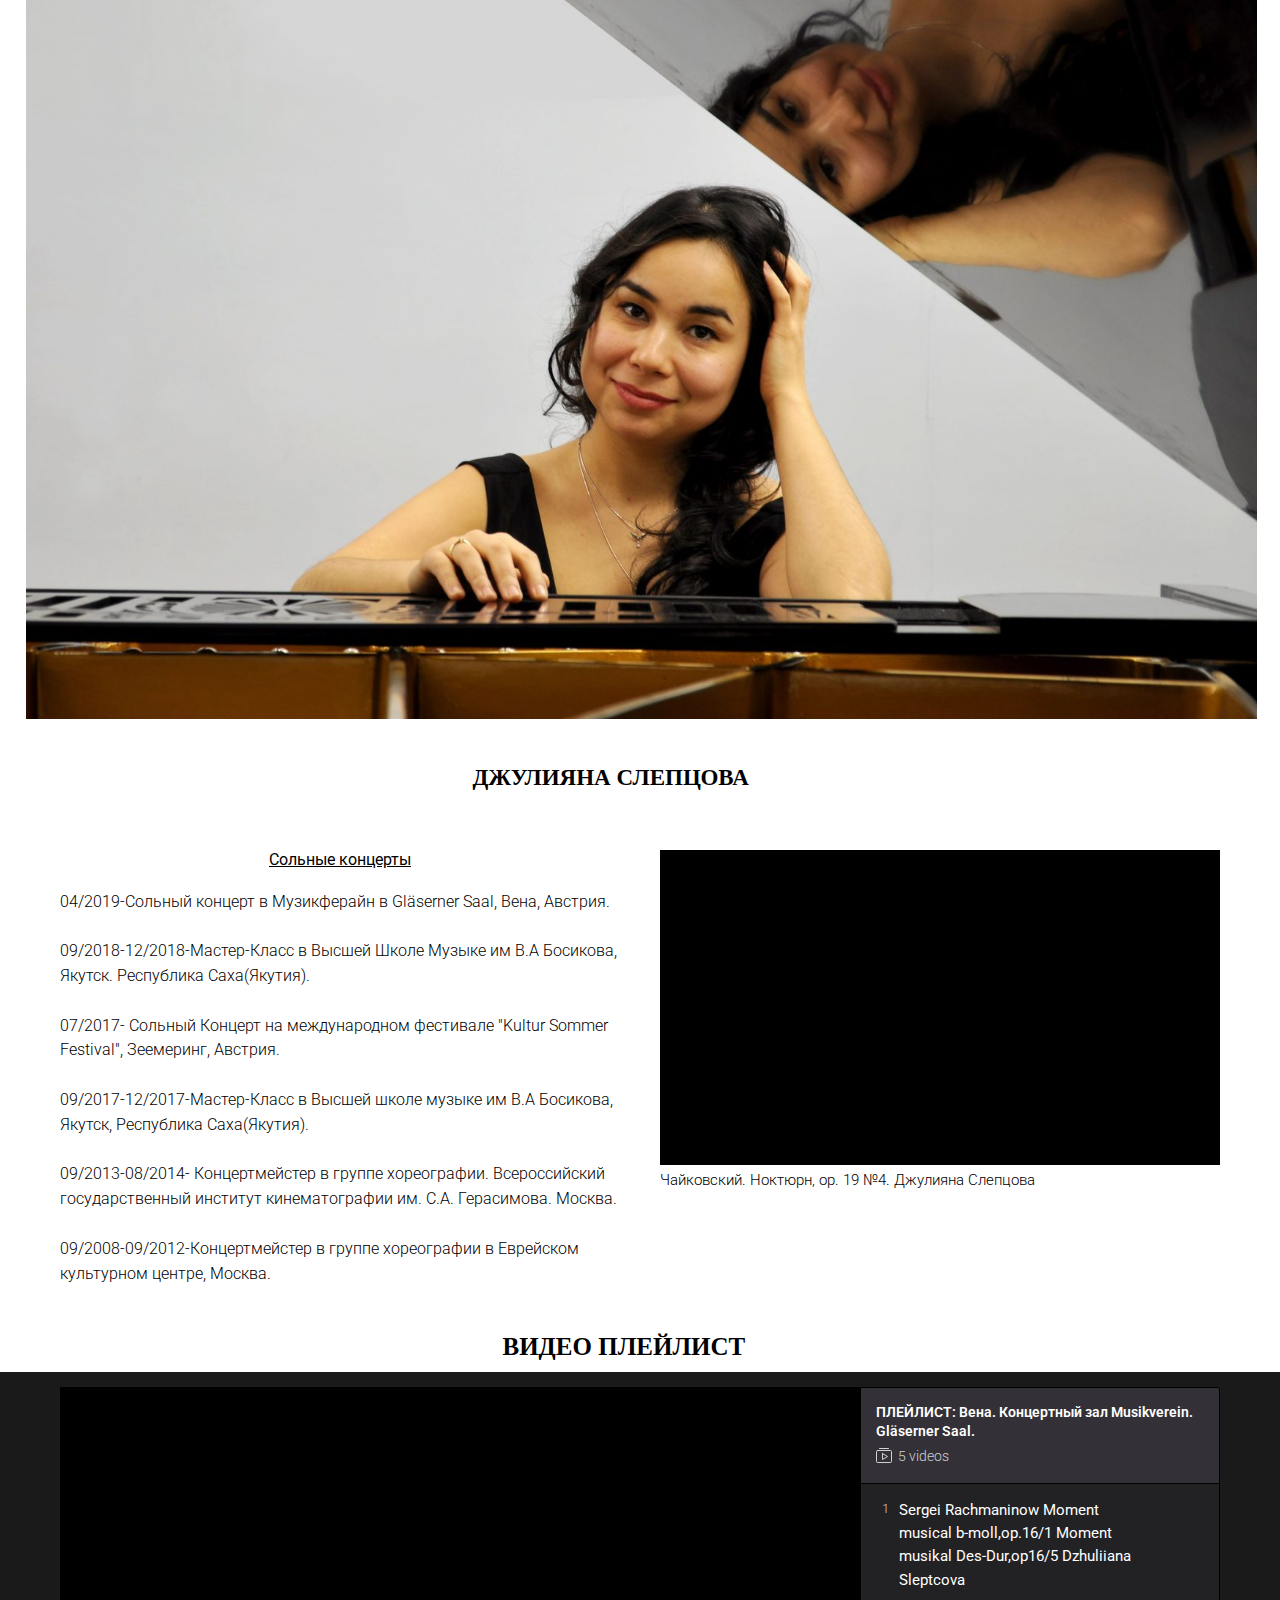
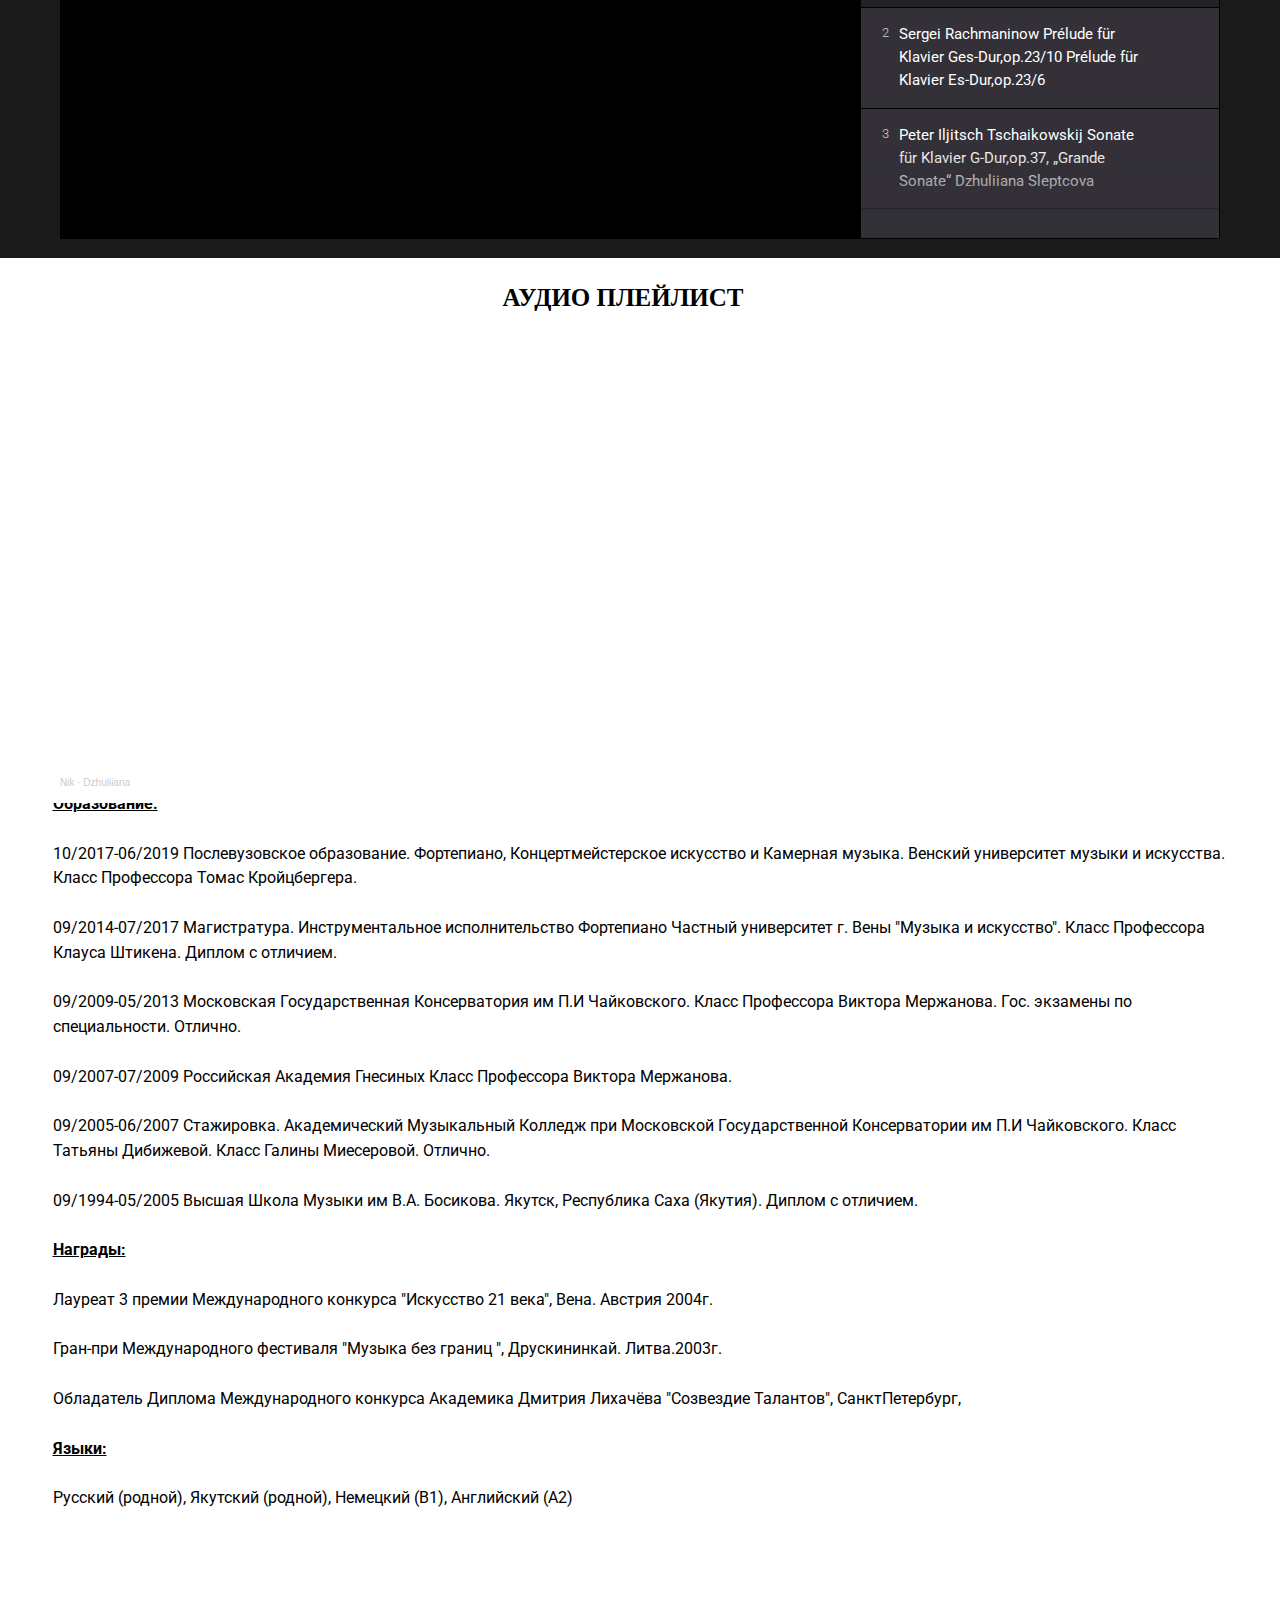
<file: index.html>
<!DOCTYPE html><html> <head><meta charset="utf-8" /><meta http-equiv="Content-Type" content="text/html; charset=utf-8" /><meta name="viewport" content="width=device-width, initial-scale=1.0" /> <!--metatextblock--><title>ДЖУЛИЯНА СЛЕПЦОВА</title><meta name="description" content="ДЖУЛИЯНА СЛЕПЦОВА" /><meta property="og:url" content="http://dzhulliana.tilda.ws" /><meta property="og:title" content="ДЖУЛИЯНА СЛЕПЦОВА" /><meta property="og:description" content="ДЖУЛИЯНА СЛЕПЦОВА" /><meta property="og:type" content="website" /> <link rel="canonical" href="http://dzhulliana.tilda.ws"><!--/metatextblock--><meta property="fb:app_id" content="257953674358265" /><meta name="format-detection" content="telephone=no" /><meta http-equiv="x-dns-prefetch-control" content="on"><link rel="shortcut icon" href="images/tildafavicon.ico" type="image/x-icon" /><!-- Assets --><link rel="stylesheet" href="css/tilda-grid-3.0.min.css" type="text/css" media="all" /><link rel="stylesheet" href="css/tilda-blocks-2.12.css?t=1596530297" type="text/css" media="all" /><link rel="stylesheet" href="css/tilda-animation-1.0.min.css" type="text/css" media="all" /><link rel="stylesheet" href="css/tilda-slds-1.4.min.css" type="text/css" media="all" /><link rel="stylesheet" href="css/tilda-zoom-2.0.min.css" type="text/css" media="all" /><script src="js/jquery-1.10.2.min.js"></script><script src="js/tilda-scripts-2.8.min.js"></script><script src="js/tilda-blocks-2.7.js?t=1596530297"></script><script src="js/lazyload-1.3.min.js" charset="utf-8"></script><script src="js/tilda-animation-1.0.min.js" charset="utf-8"></script><script src="js/tilda-slds-1.4.min.js" charset="utf-8"></script><script src="js/hammer.min.js" charset="utf-8"></script><script src="js/tilda-zoom-2.0.min.js" charset="utf-8"></script><script src="js/tilda-video-1.0.min.js" charset="utf-8"></script><!-- Yandex.Metrika counter -->
<script type="text/javascript" >
   (function(m,e,t,r,i,k,a){m[i]=m[i]||function(){(m[i].a=m[i].a||[]).push(arguments)};
   m[i].l=1*new Date();k=e.createElement(t),a=e.getElementsByTagName(t)[0],k.async=1,k.src=r,a.parentNode.insertBefore(k,a)})
   (window, document, "script", "https://mc.yandex.ru/metrika/tag.js", "ym");

   ym(65088382, "init", {
        clickmap:true,
        trackLinks:true,
        accurateTrackBounce:true
   });
</script>
<noscript><div><img src="https://mc.yandex.ru/watch/65088382" style="position:absolute; left:-9999px;" alt="" /></div></noscript>
<!-- /Yandex.Metrika counter --><script type="text/javascript">window.dataLayer = window.dataLayer || [];</script><script type="text/javascript">if((/bot|google|yandex|baidu|bing|msn|duckduckbot|teoma|slurp|crawler|spider|robot|crawling|facebook/i.test(navigator.userAgent))===false && typeof(sessionStorage)!='undefined' && sessionStorage.getItem('visited')!=='y'){	var style=document.createElement('style');	style.type='text/css';	style.innerHTML='@media screen and (min-width: 980px) {.t-records {opacity: 0;}.t-records_animated {-webkit-transition: opacity ease-in-out .2s;-moz-transition: opacity ease-in-out .2s;-o-transition: opacity ease-in-out .2s;transition: opacity ease-in-out .2s;}.t-records.t-records_visible {opacity: 1;}}';	document.getElementsByTagName('head')[0].appendChild(style);	$(document).ready(function() { $('.t-records').addClass('t-records_animated'); setTimeout(function(){ $('.t-records').addClass('t-records_visible'); sessionStorage.setItem('visited','y'); },400);	});
}</script></head><body class="t-body" style="margin:0;"><!--allrecords--><div id="allrecords" data-tilda-export="yes" class="t-records" data-hook="blocks-collection-content-node" data-tilda-project-id="2651273" data-tilda-page-id="12250675" data-tilda-page-alias="1" data-tilda-formskey="518ed246bb1ea745625e30ebe73a9495" ><div id="rec204918207" class="r t-rec" style=" " data-animationappear="off" data-record-type="396" ><!-- T396 --><style>#rec204918207 .t396__artboard{height: 850px;background-color: #ffffff;}#rec204918207 .t396__filter{height: 850px;}#rec204918207 .t396__carrier{height: 850px;background-position: center center;background-attachment: scroll;background-size:cover;background-repeat:no-repeat;}@media screen and (max-width: 1199px){#rec204918207 .t396__artboard{height: 730px;}#rec204918207 .t396__filter{height: 730px;}#rec204918207 .t396__carrier{height: 730px;background-attachment:scroll;}}@media screen and (max-width: 959px){#rec204918207 .t396__artboard{height: 660px;}#rec204918207 .t396__filter{height: 660px;}#rec204918207 .t396__carrier{height: 660px;}}@media screen and (max-width: 639px){#rec204918207 .t396__artboard{height: 560px;}#rec204918207 .t396__filter{height: 560px;}#rec204918207 .t396__carrier{height: 560px;}}@media screen and (max-width: 479px){#rec204918207 .t396__artboard{height: 400px;}#rec204918207 .t396__filter{height: 400px;}#rec204918207 .t396__carrier{height: 400px;}}#rec204918207 .tn-elem[data-elem-id="1592855703530"]{z-index:1;top: 0px;left: calc(50% - 615.5px + 1px);width:1231px;height:719px;}#rec204918207 .tn-elem[data-elem-id="1592855703530"] .tn-atom{background-position:center center;background-size:cover;background-repeat:no-repeat;border-color:transparent;border-style:solid;}@media screen and (max-width: 1199px){#rec204918207 .tn-elem[data-elem-id="1592855703530"]{top: 0px;left: calc(50% - 517.5px + 0px);width:1035px;height:564px;}}@media screen and (max-width: 959px){#rec204918207 .tn-elem[data-elem-id="1592855703530"]{top: 0px;left: calc(50% - 324px + 0px);width:648px;height:496px;}}@media screen and (max-width: 639px){#rec204918207 .tn-elem[data-elem-id="1592855703530"]{top: 0px;left: calc(50% - 248.5px + 1px);width:497px;height:460px;}}@media screen and (max-width: 479px){#rec204918207 .tn-elem[data-elem-id="1592855703530"]{top: 0px;left: calc(50% - 165.5px + 1px);width:331px;height:271px;}}#rec204918207 .tn-elem[data-elem-id="1592856141650"]{color:#000000;z-index:2;top: calc(425px - 0px + 353px);left: calc(50% - 168.5px + 1px);width:337px;}#rec204918207 .tn-elem[data-elem-id="1592856141650"] .tn-atom{color:#000000;font-size:23px;font-family:'Georgia',serif;line-height:1.55;font-weight:700;background-position:center center;border-color:transparent;border-style:solid;}@media screen and (max-width: 1199px){#rec204918207 .tn-elem[data-elem-id="1592856141650"]{top: calc(365px - 0px + 263px);left: calc(50% - 168.5px + 1px);}}@media screen and (max-width: 959px){#rec204918207 .tn-elem[data-elem-id="1592856141650"]{top: calc(330px - 0px + 254px);left: calc(50% - 162.5px + 0px);width:325px;}}@media screen and (max-width: 639px){#rec204918207 .tn-elem[data-elem-id="1592856141650"]{top: calc(280px - 0px + 228px);left: calc(50% - 162.5px + 1px);}}@media screen and (max-width: 479px){#rec204918207 .tn-elem[data-elem-id="1592856141650"]{top: calc(200px - 0px + 123px);left: calc(50% - 122px + 0px);width:244px;}#rec204918207 .tn-elem[data-elem-id="1592856141650"] .tn-atom{font-size:17px;}}</style> <div class='t396'><div class="t396__artboard" data-artboard-recid="204918207"	data-artboard-height="850"	data-artboard-height-res-960="730"	data-artboard-height-res-640="660"	data-artboard-height-res-480="560"	data-artboard-height-res-320="400"	data-artboard-height_vh=""	data-artboard-valign="center"	data-artboard-ovrflw=""	> <div class="t396__carrier" data-artboard-recid="204918207"></div> <div class="t396__filter" data-artboard-recid="204918207"></div> <div class='t396__elem tn-elem tn-elem__2049182071592855703530' data-elem-id='1592855703530' data-elem-type='shape'	data-field-top-value="0"	data-field-top-res-960-value="0"	data-field-top-res-640-value="0"	data-field-top-res-480-value="0"	data-field-top-res-320-value="0"	data-field-left-value="1"	data-field-left-res-960-value="0"	data-field-left-res-640-value="0"	data-field-left-res-480-value="1"	data-field-left-res-320-value="1"	data-field-height-value="719"	data-field-height-res-960-value="564"	data-field-height-res-640-value="496"	data-field-height-res-480-value="460"	data-field-height-res-320-value="271"	data-field-width-value="1231"	data-field-width-res-960-value="1035"	data-field-width-res-640-value="648"	data-field-width-res-480-value="497"	data-field-width-res-320-value="331"	data-field-axisy-value="top"	data-field-axisx-value="center"	data-field-container-value="window"	data-field-container-res-960-value="grid"	data-field-topunits-value=""	data-field-leftunits-value=""	data-field-heightunits-value=""	data-field-widthunits-value="" > <div class='tn-atom t-bgimg' data-original="images/tild6537-6639-4936-b663-373634623932__dnqombhadra.jpg" style="background-image:url('images/tild6537-6639-4936-b663-373634623932__-__resize__20x__dnQOmbhaDrA.jpg');" > </div> </div> <div class='t396__elem tn-elem tn-elem__2049182071592856141650' data-elem-id='1592856141650' data-elem-type='text'	data-field-top-value="353"	data-field-top-res-960-value="263"	data-field-top-res-640-value="254"	data-field-top-res-480-value="228"	data-field-top-res-320-value="123"	data-field-left-value="1"	data-field-left-res-960-value="1"	data-field-left-res-640-value="0"	data-field-left-res-480-value="1"	data-field-left-res-320-value="0"	data-field-width-value="337"	data-field-width-res-640-value="325"	data-field-width-res-320-value="244"	data-field-axisy-value="center"	data-field-axisx-value="center"	data-field-container-value="window"	data-field-container-res-960-value="grid"	data-field-topunits-value=""	data-field-leftunits-value=""	data-field-heightunits-value=""	data-field-widthunits-value="" > <div class='tn-atom' field='tn_text_1592856141650' >ДЖУЛИЯНА СЛЕПЦОВА</div> </div> </div> </div> <script>$( document ).ready(function() { t396_init('204918207');
});</script><!-- /T396 --></div><div id="rec204921107" class="r t-rec t-rec_pt_0 t-rec_pb_15" style="padding-top:0px;padding-bottom:15px; " data-record-type="259" ><!-- T230 --><div class="t230"><div class="t-container"> <div class="t-col t-col_6 "> <div class="t230__title t-title t-title_xxs" style="font-size:16px;font-weight:400;" field="title"><div style="text-align:center;" data-customstyle="yes"><u>Сольные концерты</u></div></div><div class="t230__text t-text t-text_md" style="font-size:16px;" field="text">04/2019-Сольный концерт в Музикферайн в Gläserner Saal, Вена, Австрия. <br /><br />09/2018-12/2018-Мастер-Класс в Высшей Школе Музыке им В.А Босикова, Якутск. Республика Саха(Якутия).<br /><br /> 07/2017- Сольный Концерт на международном фестивале "Kultur Sommer Festival", Зеемеринг, Австрия. <br /><br />09/2017-12/2017-Мастер-Класс в Высшей школе музыке им В.А Босикова, Якутск, Республика Саха(Якутия). <br /><br /> 09/2013-08/2014- Концертмейстер в группе хореографии. Всероссийский государственный институт кинематографии им. С.А. Герасимова. Москва. <br /><br />09/2008-09/2012-Концертмейстер в группе хореографии в Еврейском культурном центре, Москва. <br /></div> </div> <div class="t-col t-col_6 t230__videoblock"> <div class="t-video-lazyload" data-videolazy-type="youtube" data-videolazy-id="IH_55P-yxYU" data-blocklazy-id="204921107" data-videolazy-load="false"></div><div class="t230__sectitle t-descr" field="imgtitle">Чайковский. Ноктюрн, ор. 19 №4. Джулияна Слепцова</div><div class="t230__secdescr t-descr" field="imgdescr"></div></div> </div></div><script type="text/javascript">$(document).ready(function(){ var div = $("#rec204921107").find(".t-video-lazyload"); var iframe = div.find('iframe'); var height=div.width() * 0.5625; div.height(height); iframe.height(height); $('.t230').bind('displayChanged',function(){ height=div.width() * 0.5625; div.height(height); iframe.height(height); }); $(window).bind('scroll', t_throttle(function() { height=div.width() * 0.5625; div.height(height); iframe.height(height); }, 200));
});</script> </div><div id="rec204938060" class="r t-rec t-rec_pt_15" style="padding-top:15px; " data-animationappear="off" data-record-type="396" ><!-- T396 --><style>#rec204938060 .t396__artboard{height: 50px;background-color: #ffffff;}#rec204938060 .t396__filter{height: 50px;}#rec204938060 .t396__carrier{height: 50px;background-position: center center;background-attachment: scroll;background-size:cover;background-repeat:no-repeat;}@media screen and (max-width: 1199px){#rec204938060 .t396__artboard{}#rec204938060 .t396__filter{}#rec204938060 .t396__carrier{background-attachment:scroll;}}@media screen and (max-width: 959px){}@media screen and (max-width: 639px){}@media screen and (max-width: 479px){}#rec204938060 .tn-elem[data-elem-id="1592861278611"]{color:#000000;z-index:1;top: calc(25px - 0px + 0px);left: calc(50% - 138.5px + 1px);width:277px;}#rec204938060 .tn-elem[data-elem-id="1592861278611"] .tn-atom{color:#000000;font-size:25px;font-family:'Georgia',serif;line-height:1.55;font-weight:700;background-position:center center;border-color:transparent;border-style:solid;}@media screen and (max-width: 1199px){#rec204938060 .tn-elem[data-elem-id="1592861278611"]{top: calc(25px - 0px + 0px);left: calc(50% - 138.5px + 0px);}}@media screen and (max-width: 959px){}@media screen and (max-width: 639px){#rec204938060 .tn-elem[data-elem-id="1592861278611"]{top: calc(25px - 0px + 0px);left: calc(50% - 138.5px + 1px);}}@media screen and (max-width: 479px){}</style> <div class='t396'><div class="t396__artboard" data-artboard-recid="204938060"	data-artboard-height="50"	data-artboard-height_vh=""	data-artboard-valign="center"	data-artboard-ovrflw=""	> <div class="t396__carrier" data-artboard-recid="204938060"></div> <div class="t396__filter" data-artboard-recid="204938060"></div> <div class='t396__elem tn-elem tn-elem__2049380601592861278611' data-elem-id='1592861278611' data-elem-type='text'	data-field-top-value="0"	data-field-top-res-960-value="0"	data-field-top-res-480-value="0"	data-field-left-value="1"	data-field-left-res-960-value="0"	data-field-left-res-480-value="1"	data-field-width-value="277"	data-field-axisy-value="center"	data-field-axisy-res-960-value="center"	data-field-axisx-value="center"	data-field-axisx-res-960-value="center"	data-field-container-value="window"	data-field-container-res-960-value="grid"	data-field-topunits-value=""	data-field-leftunits-value=""	data-field-heightunits-value=""	data-field-widthunits-value="" > <div class='tn-atom' field='tn_text_1592861278611' ><strong>ВИДЕО ПЛЕЙЛИСТ</strong></div> </div> </div> </div> <script>$( document ).ready(function() { t396_init('204938060');
});</script><!-- /T396 --></div><div id="rec204923977" class="r t-rec t-rec_pt_15 t-rec_pb_15" style="padding-top:15px;padding-bottom:15px;background-color:#1a1a1a; " data-animationappear="off" data-record-type="937" data-bg-color="#1a1a1a"> <div class="t937"><div class="t937__container t-container"> <div class="t937__col t937__col_video t-col" style="height: 440px;"> <div class="t937__video"> </div> </div> <div class="t937__col t937__col_playlist t-col"> <div class="t937__playlist-wrap" style="visibility: hidden;background-color:#333038;border-color:#000000;"> <div class="t937__title-wrap" style="border-color: #000000"> <div class="t937__play-status"></div> <div class="t937__title t-name t-name_md" style="color:#ffffff;font-size:14px;"> ПЛЕЙЛИСТ: Вена. Концертный зал Musikverein. Gläserner Saal. </div> <div class="t937__subheading"> <div class="t937__subheading-icon"> </div> <div class="t937__subheading-title t-text t-text_xs" style="color: #d1d1d1"> </div> </div> </div> <div class="t937__playlist"> </div> </div> <div class="t937__playlist-fade"> </div> </div> <div class="t937__col t937__col_description t937__col_hidden t-col"> <div class="t937__description"> <div class="t937__video-title t-name t-name_md" style="color:#ffffff;font-size:16px;"> </div> <div class="t937__video-description t-text t-text_xs" style="color:#dbdbdb;font-size:14px;"> </div> </div> </div></div><div class="t937__data" data-auto-correct-mobile-width="false" style="display: none;">https://www.youtube.com/watch?v=1s9imW6Gyqs&list=PLluiAhe2VJxIMiL6e6xqmbHgzfW7wmjSV&index=2; Sergei Rachmaninow Moment musical b-moll,op.16/1 Moment musikal Des-Dur,op16/5 Dzhuliiana Sleptcova;
https://www.youtube.com/watch?v=mwt7mEC8hRs&list=PLluiAhe2VJxIMiL6e6xqmbHgzfW7wmjSV&index=1; Sergei Rachmaninow Prélude für Klavier Ges-Dur,op.23/10 Prélude für Klavier Es-Dur,op.23/6;
https://www.youtube.com/watch?v=_LGo3nzJf1U&list=PLluiAhe2VJxIMiL6e6xqmbHgzfW7wmjSV&index=3; Peter Iljitsch Tschaikowskij Sonate für Klavier G-Dur,op.37, „Grande Sonate“ Dzhuliiana Sleptcova;
https://www.youtube.com/watch?v=_8n04ptT4VU&list=PLluiAhe2VJxIMiL6e6xqmbHgzfW7wmjSV&index=4; 1.Peter Iljitsch Tschaikowskij Oktober. Die Jahreszeiten Op37b 2.Zahar Stepanow Dzhuliiana Sleptcova;
https://www.youtube.com/watch?v=IpNL9s8rNr4&list=PLluiAhe2VJxIMiL6e6xqmbHgzfW7wmjSV&index=5; Modest Mussorgskij „Bilder einer Ausstellung“ für Klavier. Dzhuliiana Sleptcova;</div></div><script>$(document).ready(function() { var styles = { mainColor: '#ffffff', secondaryColor: '#d1d1d1', bgColor: '#333038', linkBgColor: '#222124', borderColor: '#000000', playlistWidth: '' }; setTimeout(function(){ t937_init('204923977', styles); }, 500);
});</script></div><div id="rec204938709" class="r t-rec t-rec_pt_15" style="padding-top:15px; " data-animationappear="off" data-record-type="396" ><!-- T396 --><style>#rec204938709 .t396__artboard{height: 50px;background-color: #ffffff;}#rec204938709 .t396__filter{height: 50px;}#rec204938709 .t396__carrier{height: 50px;background-position: center center;background-attachment: scroll;background-size:cover;background-repeat:no-repeat;}@media screen and (max-width: 1199px){#rec204938709 .t396__artboard{}#rec204938709 .t396__filter{}#rec204938709 .t396__carrier{background-attachment:scroll;}}@media screen and (max-width: 959px){}@media screen and (max-width: 639px){}@media screen and (max-width: 479px){}#rec204938709 .tn-elem[data-elem-id="1592861278611"]{color:#000000;z-index:1;top: calc(25px - 0px + 0px);left: calc(50% - 138.5px + 1px);width:277px;}#rec204938709 .tn-elem[data-elem-id="1592861278611"] .tn-atom{color:#000000;font-size:25px;font-family:'Georgia',serif;line-height:1.55;font-weight:700;background-position:center center;border-color:transparent;border-style:solid;}@media screen and (max-width: 1199px){#rec204938709 .tn-elem[data-elem-id="1592861278611"]{top: calc(25px - 0px + 0px);left: calc(50% - 138.5px + 0px);}}@media screen and (max-width: 959px){}@media screen and (max-width: 639px){#rec204938709 .tn-elem[data-elem-id="1592861278611"]{top: calc(25px - 0px + 0px);left: calc(50% - 138.5px + 1px);}}@media screen and (max-width: 479px){}</style> <div class='t396'><div class="t396__artboard" data-artboard-recid="204938709"	data-artboard-height="50"	data-artboard-height_vh=""	data-artboard-valign="center"	data-artboard-ovrflw=""	> <div class="t396__carrier" data-artboard-recid="204938709"></div> <div class="t396__filter" data-artboard-recid="204938709"></div> <div class='t396__elem tn-elem tn-elem__2049387091592861278611' data-elem-id='1592861278611' data-elem-type='text'	data-field-top-value="0"	data-field-top-res-960-value="0"	data-field-top-res-480-value="0"	data-field-left-value="1"	data-field-left-res-960-value="0"	data-field-left-res-480-value="1"	data-field-width-value="277"	data-field-axisy-value="center"	data-field-axisy-res-960-value="center"	data-field-axisx-value="center"	data-field-axisx-res-960-value="center"	data-field-container-value="window"	data-field-container-res-960-value="grid"	data-field-topunits-value=""	data-field-leftunits-value=""	data-field-heightunits-value=""	data-field-widthunits-value="" > <div class='tn-atom' field='tn_text_1592861278611' ><strong>АУДИО ПЛЕЙЛИСТ</strong></div> </div> </div> </div> <script>$( document ).ready(function() { t396_init('204938709');
});</script><!-- /T396 --></div><div id="rec204937518" class="r t-rec" style=" " data-animationappear="off" data-record-type="131" ><!-- T123 --><div class="t123" ><div class="t-container "><div class="t-col t-col_12 ">
<iframe width="100%" height="450" scrolling="no" frameborder="no" allow="autoplay" src="https://w.soundcloud.com/player/?url=https%3A//api.soundcloud.com/playlists/973136446&color=%23ff5500&auto_play=false&hide_related=false&show_comments=true&show_user=true&show_reposts=false&show_teaser=true"></iframe><div style="font-size: 10px; color: #cccccc;line-break: anywhere;word-break: normal;overflow: hidden;white-space: nowrap;text-overflow: ellipsis; font-family: Interstate,Lucida Grande,Lucida Sans Unicode,Lucida Sans,Garuda,Verdana,Tahoma,sans-serif;font-weight: 100;"><a href="https://soundcloud.com/user-426218321" title="Nik" target="_blank" style="color: #cccccc; text-decoration: none;">Nik</a> · <a href="https://soundcloud.com/user-426218321/sets/dzhuliiana" title="Dzhuliiana" target="_blank" style="color: #cccccc; text-decoration: none;">Dzhuliiana</a></div>
 
</div> </div></div></div><div id="rec204926593" class="r t-rec t-rec_pt_15" style="padding-top:15px; " data-animationappear="off" data-record-type="396" ><!-- T396 --><style>#rec204926593 .t396__artboard{height: 750px;background-color: #ffffff;}#rec204926593 .t396__filter{height: 750px;}#rec204926593 .t396__carrier{height: 750px;background-position: center center;background-attachment: scroll;background-size:cover;background-repeat:no-repeat;}@media screen and (max-width: 1199px){#rec204926593 .t396__artboard{height: 720px;}#rec204926593 .t396__filter{height: 720px;}#rec204926593 .t396__carrier{height: 720px;background-attachment:scroll;}}@media screen and (max-width: 959px){#rec204926593 .t396__artboard{height: 930px;}#rec204926593 .t396__filter{height: 930px;}#rec204926593 .t396__carrier{height: 930px;}}@media screen and (max-width: 639px){#rec204926593 .t396__artboard{height: 1050px;}#rec204926593 .t396__filter{height: 1050px;}#rec204926593 .t396__carrier{height: 1050px;}}@media screen and (max-width: 479px){#rec204926593 .t396__artboard{height: 1140px;}#rec204926593 .t396__filter{height: 1140px;}#rec204926593 .t396__carrier{height: 1140px;}}#rec204926593 .tn-elem[data-elem-id="1592857908446"]{color:#000000;z-index:1;top: calc(375px - 0px + -27px);left: calc(50% - 588.5px + 1px);width:1177px;}#rec204926593 .tn-elem[data-elem-id="1592857908446"] .tn-atom{color:#000000;font-size:16px;font-family:'Roboto',Arial,sans-serif;line-height:1.55;font-weight:400;background-position:center center;border-color:transparent;border-style:solid;}@media screen and (max-width: 1199px){#rec204926593 .tn-elem[data-elem-id="1592857908446"]{top: calc(360px - 0px + -12px);left: calc(50% - 478px + 0px);width:956px;}}@media screen and (max-width: 959px){#rec204926593 .tn-elem[data-elem-id="1592857908446"]{top: calc(465px - 0px + -9px);left: calc(50% - 308px + 0px);width:616px;}}@media screen and (max-width: 639px){#rec204926593 .tn-elem[data-elem-id="1592857908446"]{top: calc(525px - 0px + -9px);left: calc(50% - 232.5px + 1px);width:465px;}}@media screen and (max-width: 479px){#rec204926593 .tn-elem[data-elem-id="1592857908446"]{top: calc(570px - 0px + -4px);left: calc(50% - 152px + 0px);width:304px;}#rec204926593 .tn-elem[data-elem-id="1592857908446"] .tn-atom{font-size:14px;}}</style> <div class='t396'><div class="t396__artboard" data-artboard-recid="204926593"	data-artboard-height="750"	data-artboard-height-res-960="720"	data-artboard-height-res-640="930"	data-artboard-height-res-480="1050"	data-artboard-height-res-320="1140"	data-artboard-height_vh=""	data-artboard-valign="center"	data-artboard-ovrflw=""	> <div class="t396__carrier" data-artboard-recid="204926593"></div> <div class="t396__filter" data-artboard-recid="204926593"></div> <div class='t396__elem tn-elem tn-elem__2049265931592857908446' data-elem-id='1592857908446' data-elem-type='text'	data-field-top-value="-27"	data-field-top-res-960-value="-12"	data-field-top-res-640-value="-9"	data-field-top-res-480-value="-9"	data-field-top-res-320-value="-4"	data-field-left-value="1"	data-field-left-res-960-value="0"	data-field-left-res-640-value="0"	data-field-left-res-480-value="1"	data-field-left-res-320-value="0"	data-field-width-value="1177"	data-field-width-res-960-value="956"	data-field-width-res-640-value="616"	data-field-width-res-480-value="465"	data-field-width-res-320-value="304"	data-field-axisy-value="center"	data-field-axisx-value="center"	data-field-container-value="window"	data-field-container-res-960-value="grid"	data-field-topunits-value=""	data-field-leftunits-value=""	data-field-heightunits-value=""	data-field-widthunits-value="" > <div class='tn-atom' field='tn_text_1592857908446' ><u><strong data-redactor-tag="strong">Образование: <br></strong></u><br>10/2017-06/2019 Послевузовское образование. Фортепиано, Концертмейстерское искусство и Камерная музыка. Венский университет музыки и искусства. Класс Профессора Томас Кройцбергера.<br><br>09/2014-07/2017 Магистратура. Инструментальное исполнительство Фортепиано Частный университет г. Вены "Музыка и искусство". Класс Профессора Клауса Штикена. Диплом с отличием.<br><br>09/2009-05/2013 Московская Государственная Консерватория им П.И Чайковского. Класс Профессора Виктора Мержанова. Гос. экзамены по специальности. Отлично. <br><br>09/2007-07/2009 Российская Академия Гнесиных Класс Профессора Виктора Мержанова.<br><br>09/2005-06/2007 Стажировка. Академический Музыкальный Колледж при Московской Государственной Консерватории им П.И Чайковского. Класс Татьяны Дибижевой. Класс Галины Миесеровой. Отлично. <br><br>09/1994-05/2005 Высшая Школа Музыки им В.А. Босикова. Якутск, Республика Саха (Якутия). Диплом с отличием.<br><br><strong><u data-redactor-tag="u">Награды:</u> <br></strong><br>Лауреат 3 премии Международного конкурса "Искусство 21 века", Вена. Австрия 2004г. <br><br>Гран-при Международного фестиваля "Музыка без границ ", Друскининкай. Литва.2003г. <br><br>Обладатель Диплома Международного конкурса Академика Дмитрия Лихачёва "Созвездие Талантов", СанктПетербург,<br><br><strong><u data-redactor-tag="u">Языки:</u></strong> <br><br>Русский (родной), Якутский (родной), Немецкий (B1), Английский (А2)<br></div> </div> </div> </div> <script>$( document ).ready(function() { t396_init('204926593');
});</script><!-- /T396 --></div><div id="rec204928329" class="r t-rec t-rec_pt_15 t-rec_pb_150" style="padding-top:15px;padding-bottom:150px; " data-record-type="573" ><!-- t573--><div class="t573"> <div class="t-container"> <div class="t-col t-col_6 t-prefix_3 t-align_center"> <div class="t573__contacts t-title t-title_sm" style="font-size:20px;" field="text">+7(985)129-78-44<br />+43(660)684-80-10 (WhatsApp)<br />dzhuliiana47@gmail.com</div> <div class="t573__address t-text t-text_sm" style="" field="text2">Москва</div> <div class="t-sociallinks"> <div class="t-sociallinks__wrapper"> <div class="t-sociallinks__item"> <a href="https://www.facebook.com/juliyana.sleptsova" target="_blank"> <svg class="t-sociallinks__svg" version="1.1" id="Layer_1" xmlns="http://www.w3.org/2000/svg" xmlns:xlink="http://www.w3.org/1999/xlink" x="0px" y="0px" width="30px" height="30px" viewBox="0 0 48 48" enable-background="new 0 0 48 48" xml:space="preserve"><desc>Facebook</desc><path d="M47.761,24c0,13.121-10.638,23.76-23.758,23.76C10.877,47.76,0.239,37.121,0.239,24c0-13.124,10.638-23.76,23.764-23.76C37.123,0.24,47.761,10.876,47.761,24 M20.033,38.85H26.2V24.01h4.163l0.539-5.242H26.2v-3.083c0-1.156,0.769-1.427,1.308-1.427h3.318V9.168L26.258,9.15c-5.072,0-6.225,3.796-6.225,6.224v3.394H17.1v5.242h2.933V38.85z"/></svg> </a> </div> <div class="t-sociallinks__item"> <a href="https://vk.com/id5228599" target="_blank"> <svg class="t-sociallinks__svg" version="1.1" id="Layer_1" xmlns="http://www.w3.org/2000/svg" xmlns:xlink="http://www.w3.org/1999/xlink" x="0px" y="0px" width="30px" height="30px" viewBox="0 0 48 48" enable-background="new 0 0 48 48" xml:space="preserve"><desc>VK</desc><path d="M47.761,24c0,13.121-10.639,23.76-23.76,23.76C10.878,47.76,0.239,37.121,0.239,24c0-13.123,10.639-23.76,23.762-23.76C37.122,0.24,47.761,10.877,47.761,24 M35.259,28.999c-2.621-2.433-2.271-2.041,0.89-6.25c1.923-2.562,2.696-4.126,2.45-4.796c-0.227-0.639-1.64-0.469-1.64-0.469l-4.71,0.029c0,0-0.351-0.048-0.609,0.106c-0.249,0.151-0.414,0.505-0.414,0.505s-0.742,1.982-1.734,3.669c-2.094,3.559-2.935,3.747-3.277,3.524c-0.796-0.516-0.597-2.068-0.597-3.171c0-3.449,0.522-4.887-1.02-5.259c-0.511-0.124-0.887-0.205-2.195-0.219c-1.678-0.016-3.101,0.007-3.904,0.398c-0.536,0.263-0.949,0.847-0.697,0.88c0.31,0.041,1.016,0.192,1.388,0.699c0.484,0.656,0.464,2.131,0.464,2.131s0.282,4.056-0.646,4.561c-0.632,0.347-1.503-0.36-3.37-3.588c-0.958-1.652-1.68-3.481-1.68-3.481s-0.14-0.344-0.392-0.527c-0.299-0.222-0.722-0.298-0.722-0.298l-4.469,0.018c0,0-0.674-0.003-0.919,0.289c-0.219,0.259-0.018,0.752-0.018,0.752s3.499,8.104,7.573,12.23c3.638,3.784,7.764,3.36,7.764,3.36h1.867c0,0,0.566,0.113,0.854-0.189c0.265-0.288,0.256-0.646,0.256-0.646s-0.034-2.512,1.129-2.883c1.15-0.36,2.624,2.429,4.188,3.497c1.182,0.812,2.079,0.633,2.079,0.633l4.181-0.056c0,0,2.186-0.136,1.149-1.858C38.281,32.451,37.763,31.321,35.259,28.999"/></svg> </a> </div> </div></div> </div> </div></div></div></div><!--/allrecords--><!-- Stat --> <script type="text/javascript">if (! window.mainTracker) { window.mainTracker = 'tilda'; }	(function (d, w, k, o, g) { var n=d.getElementsByTagName(o)[0],s=d.createElement(o),f=function(){n.parentNode.insertBefore(s,n);}; s.type = "text/javascript"; s.async = true; s.key = k; s.id = "tildastatscript"; s.src=g; if (w.opera=="[object Opera]") {d.addEventListener("DOMContentLoaded", f, false);} else { f(); } })(document, window, '8f3852e1343d68b8e33fd9a2babc3cb0','script','https://stat.tildacdn.com/js/tildastat-0.2.min.js');</script> </body></html>
</file>
<file: css/tilda-blocks-2.12.css>
@import url(https://fonts.googleapis.com/css?family=Roboto:300,400,500,600,700&subset=latin,cyrillic);.t-body{margin:0}#allrecords{-webkit-font-smoothing:antialiased;background-color:none}#allrecords a{color:#ff8562;text-decoration:none}#allrecords a[href^=tel]{color:inherit;text-decoration:none}#allrecords ol{padding-left:22px}#allrecords ul{padding-left:20px}#allrecords b,#allrecords strong{font-weight:700}@media print{body,html{min-width:1200px;max-width:1200px;padding:0;margin:0 auto;border:none}}.t-text{font-family:'Roboto',Arial,sans-serif;font-weight:300;color:#000}.t-text_xs{font-size:15px;line-height:1.55}.t-text_sm{font-size:18px;line-height:1.55}.t-text_md{font-size:20px;line-height:1.55}.t-text_lg{font-size:22px;line-height:1.55}.t-text_weight_plus{font-weight:400}.t-text-impact{font-family:'Roboto',Arial,sans-serif;font-weight:300;color:#000}.t-text-impact_xs{font-size:26px;line-height:1.5}.t-text-impact_sm{font-size:32px;line-height:1.35}.t-text-impact_md{font-size:38px;line-height:1.35}.t-text-impact_lg{font-size:42px;line-height:1.23}.t-name{font-family:'Roboto',Arial,sans-serif;font-weight:600;color:#000}.t-name_xs{font-size:16px;line-height:1.35}.t-name_sm{font-size:18px;line-height:1.35}.t-name_md{font-size:20px;line-height:1.35}.t-name_lg{font-size:22px;line-height:1.35}.t-name_xl{font-size:24px;line-height:1.35}.t-heading{font-family:'Roboto',Arial,sans-serif;font-weight:600;color:#000}.t-heading_xs{font-size:26px;line-height:1.23}.t-heading_sm{font-size:28px;line-height:1.17}.t-heading_md{font-size:30px;line-height:1.17}.t-heading_lg{font-size:32px;line-height:1.17}.t-title{font-family:'Roboto',Arial,sans-serif;font-weight:600;color:#000}.t-title_xxs{font-size:36px;line-height:1.23}.t-title_xs{font-size:42px;line-height:1.23}.t-title_sm{font-size:48px;line-height:1.23}.t-title_md{font-size:52px;line-height:1.23}.t-title_lg{font-size:64px;line-height:1.23}.t-title_xl{font-size:72px;line-height:1.17}.t-title_xxl{font-size:82px;line-height:1.17}.t-descr{font-family:'Roboto',Arial,sans-serif;font-weight:300;color:#000}.t-descr_xxs{font-size:14px;line-height:1.55}.t-descr_xs{font-size:16px;line-height:1.55}.t-descr_sm{font-size:18px;line-height:1.55}.t-descr_md{font-size:20px;line-height:1.55}.t-descr_lg{font-size:22px;line-height:1.55}.t-descr_xl{font-size:24px;line-height:1.5}.t-descr_xxl{font-size:26px;line-height:1.45}.t-descr_xxxl{font-size:30px;line-height:1.45;letter-spacing:.45}.t-uptitle{font-family:'Roboto',Arial,sans-serif;font-weight:600;color:#000;letter-spacing:2.5px}.t-uptitle_xs{font-size:12px}.t-uptitle_sm{font-size:14px}.t-uptitle_md{font-size:16px}.t-uptitle_lg{font-size:18px}.t-uptitle_xl{font-size:20px;letter-spacing:2px}.t-uptitle_xxl{font-size:22px;letter-spacing:2px}.t-uptitle_xxxl{font-size:24px;letter-spacing:2px}@media screen and (max-width:1200px){.t-text_xs{font-size:14px}.t-text_sm{font-size:16px}.t-text_md{font-size:18px}.t-text_lg{font-size:20px}.t-text-impact_md{font-size:30px}.t-descr_xxs{font-size:12px}.t-descr_xs{font-size:14px}.t-descr_sm{font-size:16px}.t-descr_md{font-size:18px}.t-descr_lg{font-size:20px}.t-descr_xl{font-size:22px}.t-descr_xxl{font-size:22px}.t-descr_xxxl{font-size:26px}.t-uptitle_md{font-size:14px}.t-uptitle_lg{font-size:16px}.t-uptitle_xl{font-size:18px}.t-uptitle_xxl{font-size:20px}.t-uptitle_xxxl{font-size:22px}.t-title_xxs{font-size:32px}.t-title_xs{font-size:38px}.t-title_sm{font-size:44px}.t-title_md{font-size:48px}.t-title_lg{font-size:60px}.t-title_xl{font-size:68px}.t-title_xxl{font-size:78px}.t-name_xs{font-size:14px}.t-name_sm{font-size:16px}.t-name_md{font-size:18px}.t-name_lg{font-size:20px}.t-name_xl{font-size:22px}.t-heading_xs{font-size:24px}.t-heading_sm{font-size:26px}.t-heading_md{font-size:28px}.t-heading_lg{font-size:30px}}@media screen and (max-width:640px){.t-text_xs{font-size:12px;line-height:1.45}.t-text_sm{font-size:14px;line-height:1.45}.t-text_md{font-size:16px;line-height:1.45}.t-text_lg{font-size:18px;line-height:1.45}.t-text-impact_sm{font-size:22px}.t-text-impact_md{font-size:26px}.t-text-impact_lg{font-size:28px}.t-descr_xs{font-size:12px;line-height:1.45}.t-descr_sm{font-size:14px;line-height:1.45}.t-descr_md{font-size:16px;line-height:1.45}.t-descr_lg{font-size:18px;line-height:1.45}.t-descr_xl{font-size:20px;line-height:1.4}.t-descr_xxl{font-size:20px}.t-descr_xxxl{font-size:22px}.t-uptitle_xs{font-size:10px}.t-uptitle_sm{font-size:10px}.t-uptitle_md{font-size:12px}.t-uptitle_lg{font-size:14px}.t-uptitle_xl{font-size:16px}.t-uptitle_xxl{font-size:18px}.t-uptitle_xxxl{font-size:20px}.t-title_xxs{font-size:28px}.t-title_xs{font-size:30px}.t-title_sm{font-size:30px}.t-title_md{font-size:30px}.t-title_lg{font-size:30px}.t-title_xl{font-size:32px}.t-title_xxl{font-size:36px}.t-name_xs{font-size:12px}.t-name_sm{font-size:14px}.t-name_md{font-size:16px}.t-name_lg{font-size:18px}.t-name_xl{font-size:20px}.t-heading_xs{font-size:22px}.t-heading_sm{font-size:24px}.t-heading_md{font-size:24px}.t-heading_lg{font-size:26px}}@media screen and (max-width:480px){.t-title_xl{font-size:30px}.t-title_xxl{font-size:30px}}.t-records{-webkit-font_smoothing:antialiased;background-color:none}.t-records a{color:#ff8562;text-decoration:none}.t-records a[href^=tel]{color:inherit;text-decoration:none}.t-records ol{padding-left:22px;margin-top:0;margin-bottom:10px}.t-records ul{padding-left:20px;margin-top:0;margin-bottom:10px}.t-cover{height:700px;width:100%;-webkit-background-size:cover;-moz-background-size:cover;-o-background-size:cover;background-size:cover;background-color:#000;background-repeat:no-repeat;background-position:center center;text-align:center;vertical-align:middle;position:relative;background-attachment:fixed;overflow:hidden}.t-cover__carrier{height:700px;width:100%;background-size:cover;-webkit-background-size:cover;-moz-background-size:cover;-o-background-size:cover;background-repeat:no-repeat;background-position:center center;text-align:center;vertical-align:middle;position:relative;background-attachment:fixed;transform:translate3d(0,0,0);-webkit-transform:translate3d(0,0,0);-moz-transform:unset}@supports (-ms-ime-align:auto){.t-cover__carrier{transform:unset}}.t-cover__carrier.loading{opacity:0}.t-cover__carrier[data-content-cover-bg=""].loading{opacity:1!important}.t-cover__carrier.loaded{opacity:1;transition:opacity 700ms}@media screen and (max-device-width:1024px){.t-cover{background-attachment:scroll}.t-cover__carrier{background-attachment:scroll}}@media print{.t-cover{background-attachment:scroll}.t-cover__carrier{background-attachment:scroll}}.t-cover__filter{height:700px;width:100%;position:absolute;top:0;left:0}.t-cover .t-container,.t-cover .t-container_100,.t-cover .t-container_10,.t-cover .t-container_8{position:absolute;top:0;left:0;bottom:0;right:0}.t-cover__wrapper{height:700px;display:table-cell;width:1200px}.t-cover__wrapper span.space{display:inline-block;height:100%;width:1px}@media screen and (max-width:640px){.t-cover{height:400px;background-attachment:fixed}.t-cover__carrier{background-attachment:scroll!important;background-size:cover;background-position:center center}.t-cover__filter{height:400px}.t-cover__wrapper{height:400px}}@-webkit-keyframes t-arrow-bottom{0%{-moz-transform:translateY(0);-ms-transform:translateY(0);-webkit-transform:translateY(0);-o-transform:translateY(0);transform:translateY(0)}50%{-moz-transform:translateY(-7px);-ms-transform:translateY(-7px);-webkit-transform:translateY(-7px);-o-transform:translateY(-7px);transform:translateY(-7px)}55%{-moz-transform:translateY(-7px);-ms-transform:translateY(-7px);-webkit-transform:translateY(-7px);-o-transform:translateY(-7px);transform:translateY(-7px)}100%{-moz-transform:translateY(0);-ms-transform:translateY(0);-webkit-transform:translateY(0);-o-transform:translateY(0);transform:translateY(0)}}@keyframes t-arrow-bottom{0%{-moz-transform:translateY(0);-ms-transform:translateY(0);-webkit-transform:translateY(0);-o-transform:translateY(0);transform:translateY(0)}50%{-moz-transform:translateY(-7px);-ms-transform:translateY(-7px);-webkit-transform:translateY(-7px);-o-transform:translateY(-7px);transform:translateY(-7px)}55%{-moz-transform:translateY(-7px);-ms-transform:translateY(-7px);-webkit-transform:translateY(-7px);-o-transform:translateY(-7px);transform:translateY(-7px)}100%{-moz-transform:translateY(0);-ms-transform:translateY(0);-webkit-transform:translateY(0);-o-transform:translateY(0);transform:translateY(0)}}.t-cover__arrow-wrapper_animated{animation:t-arrow-bottom 1.7s infinite ease}.t-cover__arrow{position:absolute;z-index:9;bottom:40px;right:0;left:0;text-align:center}.t-cover__arrow-wrapper{display:inline-block;-webkit-transition:all ease-in-out 0.2s;-moz-transition:all ease-in-out 0.2s;-o-transition:all ease-in-out 0.2s;transition:all ease-in-out 0.2s;cursor:pointer}.t-cover__arrow-wrapper:hover{opacity:.7}.t-cover__arrow-svg{fill:#fff}@media screen and (max-width:640px){.t-cover__arrow_mobile{-moz-transform:scale(.7);-ms-transform:scale(.7);-webkit-transform:scale(.7);-o-transform:scale(.7);transform:scale(.7)}.t-cover__arrow{bottom:14px}}.t-btn{display:inline-block;font-family:'Roboto',Arial,sans-serif;height:60px;border:0 none;font-size:16px;padding-left:60px;padding-right:60px;text-align:center;white-space:nowrap;vertical-align:middle;font-weight:700;background-image:none;cursor:pointer;-webkit-appearance:none;-webkit-user-select:none;-moz-user-select:none;-ms-user-select:none;-o-user-select:none;user-select:none;-webkit-box-sizing:border-box;-moz-box-sizing:border-box;box-sizing:border-box}.t-btn td{vertical-align:middle}.t-btn_sending{opacity:.5}@media screen and (max-width:640px){.t-btn{white-space:normal;padding-left:30px;padding-right:30px}}.t-btn_xs{height:35px;font-size:13px;padding-left:15px;padding-right:15px}.t-btn_sm{height:45px;font-size:14px;padding-left:30px;padding-right:30px}.t-btn_lg{height:60px;font-size:22px;padding-left:70px;padding-right:70px}.t-btn_xl{height:80px;font-size:26px;padding-left:80px;padding-right:80px}.t-btn_xxl{height:100px;font-size:30px;padding-left:90px;padding-right:90px}@media screen and (max-width:640px){.t-btn_sm{padding-left:20px;padding-right:20px}.t-btn_lg{font-size:18px;padding-left:40px;padding-right:40px}.t-btn_xl{font-size:22px;padding-left:50px;padding-right:50px}.t-btn_xxl{font-size:26px;padding-left:60px;padding-right:60px}}.t-submit{font-family:'Roboto',Arial,sans-serif;text-align:center;height:60px;border:0 none;font-size:16px;padding-left:60px;padding-right:60px;-webkit-appearance:none;font-weight:700;white-space:nowrap;background-image:none;cursor:pointer;margin:0;-webkit-box-sizing:border-box;-moz-box-sizing:border-box;box-sizing:border-box;outline:none;background:transparent}.t-submit_sending{opacity:.5}@media screen and (max-width:640px){.t-submit{white-space:normal;padding-left:30px;padding-right:30px}}.t-input{margin:0;font-family:'Roboto',Arial,sans-serif;font-size:100%;height:60px;padding:0 20px;font-size:16px;line-height:1.33;width:100%;border:0 none;-webkit-box-sizing:border-box;-moz-box-sizing:border-box;box-sizing:border-box;outline:none;-webkit-appearance:none;border-radius:0}.t-input::-moz-focus-inner{padding:0;border:0}.t-input_bbonly{outline:none;padding-left:0!important;padding-right:0!important;border-top:0!important;border-right:0!important;border-left:0!important;background-color:transparent!important;border-radius:0!important;border-bottom:1px solid}.t-input_pvis{padding:26px 20px 10px 20px}.t-input__vis-ph{font-size:16px;font-family:'Roboto',Arial,sans-serif;line-height:1;opacity:.5;position:absolute;left:20px;top:22px;height:16px;-webkit-transform:translateZ(0);transform:translateZ(0);-webkit-transition:transform 0.2s linear;transition:transform 0.2s linear;-webkit-transform-origin:left;transform-origin:left;pointer-events:none;white-space:nowrap}.t-input:focus~.t-input__vis-ph,.t-input_has-content+.t-input__vis-ph{-webkit-transform:translateY(-12px) scale(.7);transform:translateY(-12px) scale(.7)}.t-input:invalid{box-shadow:none}.t-input-group_cb div[data-customstyle=yes]{display:inline;vertical-align:middle}.t-form_bbonly .t-input__vis-ph{left:0px!important}.t-form_bbonly .js-error-control-box .t-input__vis-ph{left:10px!important}.t-input-group_ta textarea.t-input{resize:vertical}.t-select{width:100%;box-sizing:border-box;cursor:pointer;height:60px;padding:0 45px 0 20px;font-family:'Roboto',Arial,sans-serif;font-size:16px;line-height:1.33;outline:0;border:0;border-radius:0;background:transparent;-webkit-appearance:none;appearance:none;-moz-appearance:none}.t-select_bbonly{outline:none;padding-left:0!important;padding-right:0!important;border-top:0!important;border-right:0!important;border-left:0!important;background-color:transparent!important;border-radius:0!important}.t-select_bbonly option{color:#000;background-color:#fff}.t-select__wrapper{position:relative}.t-select__wrapper:after{content:' ';width:0;height:0;border-style:solid;border-width:6px 5px 0 5px;border-color:#000 transparent transparent transparent;position:absolute;right:20px;top:0;bottom:0;margin:auto;pointer-events:none}.t-select::-ms-expand{width:0;height:0;opacity:0}.t-select__wrapper_bbonly::after{right:0px!important}.t-checkbox__control{display:block;position:relative;cursor:pointer}.t-checkbox__control .t-checkbox{position:absolute;z-index:-1;opacity:0}.t-checkbox__indicator{position:relative;display:inline-block;vertical-align:middle;height:20px;width:20px;border:2px solid #000;box-sizing:border-box;margin-right:10px;-webkit-transition:all 0.2s;transition:all 0.2s;opacity:.6}.t-checkbox__indicator:after{content:'';position:absolute;display:none;left:6px;top:2px;width:3px;height:8px;border:solid #000;border-width:0 2px 2px 0;transform:rotate(45deg)}.t-checkbox__control .t-checkbox:checked~.t-checkbox__indicator{opacity:1}.t-checkbox__control .t-checkbox:checked~.t-checkbox__indicator:after{display:block}.t-checkbox__labeltext,.t-checkbox__labeltext div{display:inline}.t-checkboxes__wrapper .t-checkbox__control{margin:10px 0}.t-radio{position:absolute;z-index:-1;opacity:0}.t-radio__control{display:table;position:relative;cursor:pointer;margin:0 0 10px 0}.t-radio__control:first-child{margin:3px 0 10px 0}.t-radio__control:last-child{margin:0 0 0 0}.t-radio__indicator{position:relative;display:inline-block;vertical-align:middle;height:20px;width:20px;border-color:#000;border-style:solid;border-width:2px;box-sizing:border-box;border-radius:50%;margin-right:10px;-webkit-transition:all 0.2s;transition:all 0.2s;opacity:.6}.t-radio__indicator:after{content:'';width:10px;height:10px;background:#000;border-radius:50%;position:absolute;top:0;bottom:0;left:0;right:0;margin:auto;opacity:0;-webkit-transition:all 0.2s;transition:all 0.2s}.t-radio__control .t-radio:checked~.t-radio__indicator:after{opacity:1}.t-radio__control .t-radio:checked~.t-radio__indicator{opacity:1}.t-inputquantity{width:70px;text-align:center;margin-left:.5rem;margin-right:.5rem}.t-inputquantity__btn{font-size:26px;cursor:pointer;margin-left:.5rem;margin-right:.5rem;-webkit-user-select:none;-moz-user-select:none;-khtml-user-select:none;-ms-user-select:none}.t-form .uploadcare-widget-button{background:#333;font-family:'Roboto',Arial,sans-serif;line-height:1.4;font-size:14px}.t-form .uploadcare-widget-button:hover{background:#444}.t-input-title{display:block;vertical-align:middle;height:100%;padding-right:10px}.t-input-subtitle{display:block;vertical-align:middle;height:100%;padding-right:10px}.t-form__bottom-text{margin-top:30px;text-align:center}.t-input-error{display:none;color:red;font-family:'Roboto',Arial,sans-serif;font-size:13px;margin-top:5px}.t-form .js-error-control-box .t-input-error{display:block}.t-form .js-error-control-box .t-input,.t-form .js-error-control-box .t-checkbox__control,.t-form .js-error-control-box .t-checkboxes__wrapper,.t-form .js-error-control-box .t-select,.t-form .js-error-control-box .t-radio__wrapper,.t-form .js-error-control-box .uploadcare-widget{border:1px solid red!important}.t-form .js-error-control-box .t-checkboxes__wrapper,.t-form .js-error-control-box .t-radio__wrapper,.t-form .js-error-control-box .t-checkbox__control{padding:10px}.t-form .js-error-control-box .t-checkboxes__wrapper .t-checkbox__control{border:none!important;padding:0}.t-form .js-error-control-box .t-input.t-input_bbonly{padding-left:10px!important}.t-form__errorbox-bottom{display:none}.t-form__errorbox-wrapper{background:#F95D51;padding:10px;text-align:center;margin-bottom:20px;font-family:'Roboto',Arial,sans-serif}.t-form__errorbox-text{color:#fff;box-sizing:border-box;padding:0 10px 10px 10px;font-family:'Roboto',Arial,sans-serif}.t-form__errorbox-item{padding-top:10px;display:none;font-family:'Roboto',Arial,sans-serif}.t-form__successbox{text-align:center;background:#62C584;color:#fff;padding:20px;margin-bottom:20px;font-family:'Roboto',Arial,sans-serif}@keyframes t-submit-spinner{to{transform:rotate(360deg)}}.t-form .t-submit{position:relative}.t-form .t-submit.t-btn_sending,.t-btn.t-btn_sending{color:transparent!important}.t-form .t-btn_sending:before,.t-btn.t-btn_sending:before{content:'';box-sizing:border-box;position:absolute;top:50%;left:50%;width:30px;height:30px;margin-top:-15px;margin-left:-15px;border-radius:50%;border:2px solid #ccc;border-top-color:#333;animation:t-submit-spinner .6s linear infinite}.t-btntext{font-family:'Roboto',Arial,sans-serif;color:#000;font-size:20px;line-height:1.55;font-weight:700;text-decoration:none;cursor:pointer;display:inline-block}.t-btntext_sm{font-size:16px}.t-btntext_lg{font-size:24px}.t-uppercase.t-btntext{font-size:16px}.t-uppercase.t-btntext_sm{font-size:14px}.t-uppercase.t-btntext_lg{font-size:20px}.t-btntext:after{content:"\00a0→";font-family:Arial,Helvetica,sans-serif}@media screen and (max-width:640px){.t-btntext_lg{font-size:20px}}@media screen and (max-width:1200px){.t-screenmin-1200px{display:none}}@media screen and (max-width:980px){.t-screenmin-980px{display:none}}@media screen and (max-width:640px){.t-screenmin-640px{display:none}}@media screen and (max-width:480px){.t-screenmin-480px{display:none}}@media screen and (max-width:320px){.t-screenmin-320px{display:none}}@media screen and (min-width:321px){.t-screenmax-320px{display:none}}@media screen and (min-width:481px){.t-screenmax-480px{display:none}}@media screen and (min-width:641px){.t-screenmax-640px{display:none}}@media screen and (min-width:981px){.t-screenmax-980px{display:none}}@media screen and (min-width:1201px){.t-screenmax-1200px{display:none}}.t-hidden{display:none}.t-opacity_50{filter:alpha(opacity=50);KHTMLOpacity:.5;MozOpacity:.5;opacity:.5}.t-opacity_70{filter:alpha(opacity=70);KHTMLOpacity:.7;MozOpacity:.7;opacity:.7}.t-uppercase{text-transform:uppercase}.t-align_center{text-align:center}.t-align_left{text-align:left}.t-align_right{text-align:right}.t-margin_auto{margin-left:auto;margin-right:auto}.t-valign_middle{vertical-align:middle}.t-valign_top{vertical-align:top}.t-valign_bottom{vertical-align:bottom}.t-margin_left_auto{margin-right:0;margin-left:auto}.yashare-style .b-share-btn__facebook,.yashare-style .b-share-btn__twitter,.yashare-style .b-share-btn__vkontakte{background-color:transparent!important}.yashare-style .b-share__link{-webkit-border-radius:0px!important;border-radius:0px!important}.yashare-style-black-white .b-share-btn__wrap{background-color:#000!important;padding:5px!important}.yashare-style-transp-white .b-share-btn__wrap{padding:5px!important}.yashare-style-transp-white .b-share-counter{color:#fff;font-weight:700}.yashare-style-white-black .b-share-btn__wrap{background-color:#fff!important;padding:5px!important}.yashare-style-white-black .b-share-icon{background-image:url(//static.tildacdn.com/img/b-share_counter_large_white.png)!important}.yashare-style-transp-black .b-share-btn__wrap{padding:5px!important}.yashare-style-transp-black .b-share-icon{background-image:url(//static.tildacdn.com/img/b-share_counter_large_white.png)!important}.yashare-style-transp-black .b-share-counter{color:#000;font-weight:700}.ya-share2 ul{padding-left:0px!important}.carousel{position:relative}.carousel ol{padding-left:0px!important}.carousel-inner{position:relative;width:100%;overflow:hidden}.carousel-inner>.item{position:relative;display:none;-webkit-transition:0.6s ease-in-out left;transition:0.6s ease-in-out left}.carousel-inner>.item>img,.carousel-inner>.item>a>img{display:block;height:auto;line-height:1}.carousel-inner .widthauto{width:auto;max-width:100%;vertical-align:middle}.carousel-inner>.active,.carousel-inner>.next,.carousel-inner>.prev{display:block}.carousel-inner>.active{left:0}.carousel-inner>.next,.carousel-inner>.prev{position:absolute;top:0;width:100%}.carousel-inner>.next{left:100%}.carousel-inner>.prev{left:-100%}.carousel-inner>.next.left,.carousel-inner>.prev.right{left:0}.carousel-inner>.active.left{left:-100%}.carousel-inner>.active.right{left:100%}.carousel-control{position:absolute;top:0;bottom:0;left:0;width:15%;opacity:.2;filter:alpha(opacity=20)}.carousel-control.right{right:0;left:auto}.carousel-control .carousel-control-left{position:absolute;top:48%;z-index:5;display:inline-block;left:20%;height:34px;width:21px;background:url(//static.tildacdn.com/img/aboutSliderControls.png) no-repeat}.carousel-control .carousel-control-left-white{position:absolute;top:48%;z-index:5;display:inline-block;left:20%;height:34px;width:21px;background:url(//static.tildacdn.com/img/aboutSliderControls_white.png) no-repeat}.carousel-control .carousel-control-right{position:absolute;top:48%;z-index:5;display:inline-block;right:20%;height:34px;width:21px;background:url(//static.tildacdn.com/img/aboutSliderControls.png) no-repeat;background-position:left bottom}.carousel-control .carousel-control-right-white{position:absolute;top:48%;z-index:5;display:inline-block;right:20%;height:34px;width:21px;background:url(//static.tildacdn.com/img/aboutSliderControls_white.png) no-repeat;background-position:left bottom}.carousel-indicators{position:absolute;bottom:10px;left:50%;z-index:15;width:60%;padding-left:0;margin-left:-30%;text-align:center;list-style:none}.carousel-indicators.dotsbottom{bottom:-60px}.carousel-indicators li{display:inline-block;width:10px;height:10px;margin:1px;margin-left:5px;margin-right:5px;text-indent:-999px;cursor:pointer;background-color:#000;border:none;border-radius:10px}.carousel-indicators .active{width:10px;height:10px;margin:0;margin-left:4px;margin-right:4px;border:1px solid #000;border-radius:10px;background-color:transparent}.carousel-indicators li.white{background-color:#fff}.carousel-indicators li.white.active{border:1px solid #fff;border-radius:10px;background-color:transparent}.carousel-caption-imgs h6{font-family:'Roboto',Arial,sans-serif;color:#000;font-weight:400;font-size:14px;line-height:28px;padding-top:28px;padding-bottom:0;text-align:center}.carousel-caption-imgs p{font-family:'Roboto',Arial,sans-serif;color:#000;font-size:14px;line-height:28px;padding-top:14px;padding-bottom:14px;text-align:center}.carousel-title{font-family:'Roboto',Arial,sans-serif;color:#000;font-size:18px;line-height:28px;padding-top:36px;padding-bottom:14px;text-align:center}.carousel-descr{font-family:'Roboto',Arial,sans-serif;color:#000;font-size:14px;line-height:28px;padding-top:14px;padding-bottom:14px;text-align:center}@media screen and (min-width:768px){.carousel-indicators{bottom:20px}}.clearfix:before,.clearfix:after{display:table;content:" "}.clearfix:after{clear:both}.center-block{display:block;margin-right:auto;margin-left:auto}@media screen and (max-width:960px){.carousel-control .carousel-control-left{left:10%}.carousel-control .carousel-control-left-white{left:10%}.carousel-control .carousel-control-right{right:10%}.carousel-control .carousel-control-right-white{right:10%}}.t-tildalabel{background-color:#000;color:#fff;width:100%;height:70px;font-family:Arial;font-size:14px}.t-tildalabel:hover .t-tildalabel__wrapper{opacity:1}.t-tildalabel_white{background-color:#fff;color:#000}.t-tildalabel_gray{background-color:#eee;color:#000}.t-tildalabel__wrapper{display:table;height:30px;width:270px;margin:0 auto;padding-top:20px;opacity:.4}.t-tildalabel__txtleft{display:table-cell;width:120px;height:30px;vertical-align:middle;text-align:right;padding-right:12px;font-weight:300;font-size:12px}.t-tildalabel__wrapimg{display:table-cell;width:30px;height:30px;vertical-align:middle}.t-tildalabel__img{width:30px;height:30px;vertical-align:middle}.t-tildalabel__txtright{display:table-cell;width:120px;height:30px;vertical-align:middle;padding-left:12px;font-weight:500;letter-spacing:2px}.t-tildalabel__link{color:#fff;text-decoration:none;vertical-align:middle}.t-tildalabel_white .t-tildalabel__link,.t-tildalabel_gray .t-tildalabel__link{color:#000}.t-tildalabel-free{padding:35px 0 45px;height:auto;text-align:center}.t-tildalabel-free__main{max-width:340px;display:block;margin:0 auto;line-height:1.4;letter-spacing:.2px;color:inherit;opacity:.4}.t-tildalabel-free__links-wr{display:table;margin:30px auto 0}.t-tildalabel-free__txt-link{display:table-cell;padding:0 15px;font-size:13px;text-decoration:none;color:inherit;opacity:.25}.t-tildalabel-free__txt-link:hover,.t-tildalabel-free__main:hover{opacity:1}@media screen and (max-width:640px){.t-tildalabel-free__txt-link{display:block;padding:5px 30px}.t-tildalabel-free__main{opacity:.7}.t-tildalabel-free__txt-link{opacity:.4}}.t-carousel{position:relative}.t-carousel__inner{position:relative;overflow:hidden;margin:0 auto}.t-carousel__slides{position:relative}.t-carousel__inner>.t-carousel__item{position:relative;display:none;-webkit-transition:0 ease-in-out left;-moz-transition:0 ease-in-out left;-o-transition:0 ease-in-out left;transition:0 ease-in-out left}.t-carousel__inner>.t-carousel__item.t-carousel__animation_fast{-webkit-transition:.3s ease-in-out left;-moz-transition:.3s ease-in-out left;-o-transition:.3s ease-in-out left;transition:.3s ease-in-out left}.t-carousel__inner>.t-carousel__item.t-carousel__animation_slow{-webkit-transition:.6s ease-in-out left;-moz-transition:.6s ease-in-out left;-o-transition:.6s ease-in-out left;transition:.6s ease-in-out left}.t-carousel__item__wrapper{position:relative;margin:0 auto}.t-carousel__item__img{background-size:contain;background-repeat:no-repeat;background-position:center;position:absolute;top:0;right:0;bottom:0;left:0}.t-carousel_cover .t-carousel__item__img{background-size:cover}.t-carousel__inner>.active,.t-carousel__inner>.next,.t-carousel__inner>.prev{display:block}.t-carousel__inner>.active{left:0}.t-carousel__inner>.next,.t-carousel__inner>.prev{position:absolute;top:0;width:100%}.t-carousel__inner>.next{left:100%}.t-carousel__inner>.prev{left:-100%}.t-carousel__inner>.next.left,.t-carousel__inner>.prev.right{left:0}.t-carousel__inner>.active.left{left:-100%}.t-carousel__inner>.active.right{left:100%}.t-carousel__arrows__container{position:absolute;top:0;left:0;right:0;bottom:0;margin:0 auto;pointer-events:none;filter:progid:DXImageTransform.Microsoft.AlphaImageLoader(src='[data-uri]',sizingMethod='scale');background:none!important}.t-carousel__arrow_outsidesmall .t-carousel__arrow__wrapper_left{left:16px}.t-carousel__arrow_outsidesmall .t-carousel__arrow__wrapper_right{right:16px}.t-carousel__arrow_outsidemiddle .t-carousel__arrow__wrapper_left{left:20px}.t-carousel__arrow_outsidemiddle .t-carousel__arrow__wrapper_right{right:20px}.t-carousel__control{position:absolute;top:0;bottom:0;left:0;width:15%;-webkit-transition:all ease-in-out 0.3s;-moz-transition:all ease-in-out 0.3s;-o-transition:all ease-in-out 0.3s;transition:all ease-in-out 0.3s;pointer-events:auto}.t-carousel__control:hover{opacity:.6}.t-carousel__arrow{width:34px;height:34px;background:transparent;-moz-transform:rotate(45deg);-ms-transform:rotate(45deg);-webkit-transform:rotate(45deg);-o-transform:rotate(45deg);transform:rotate(45deg)}.t-carousel__arrow.t-carousel__arrow_small{width:20px;height:20px}.t-carousel__arrow.t-carousel__arrow_large{width:54px;height:54px}.t-carousel__arrow__wrapper{-moz-transform:translateY(-50%);-ms-transform:translateY(-50%);-webkit-transform:translateY(-50%);-o-transform:translateY(-50%);transform:translateY(-50%);position:absolute;top:50%}.t-carousel__arrow__wrapper_left{left:30px}.t-carousel__arrow__wrapper_right{right:30px}.t-carousel__arrow_right{border-top:3px solid;border-right:3px solid}.t-carousel__arrow_right.t-carousel__arrow_light{border-top:1px solid;border-right:1px solid}.t-carousel__arrow_right.t-carousel__arrow_bold{border-top:6px solid;border-right:6px solid}.t-carousel__arrow_left{border-left:3px solid;border-bottom:3px solid}.t-carousel__arrow_left.t-carousel__arrow_light{border-left:1px solid;border-bottom:1px solid}.t-carousel__arrow_left.t-carousel__arrow_bold{border-left:6px solid;border-bottom:6px solid}.t-carousel__control.right{right:0;left:auto}@media screen and (max-width:768px){.t-carousel__control .t-carousel__arrow{width:12px;height:12px}.t-carousel-control{width:10%}.t-carousel__arrow__left{left:15px}.t-carousel__arrow__right{right:15px}}.t-carousel__indicators.carousel-indicators{z-index:15;text-align:center;list-style:none;position:relative;padding-left:0!important;margin:0 auto;padding:20px 0;bottom:auto;left:auto}.t-carousel__indicators.t-carousel__indicators_light{padding:15px 0 18px}.t-carousel__indicators.t-carousel__indicators_bold{padding:24px 0 21px}.t-carousel__indicators .t-carousel__indicator{display:inline-block;width:8px;height:8px;margin:0 6px;text-indent:-999px;cursor:pointer;background-color:#222;border:none;border-radius:10px;opacity:.4;-webkit-transition:.2s ease-in-out opacity;-moz-transition:.2s ease-in-out opacity;-o-transition:.2s ease-in-out opacity;transition:.2s ease-in-out opacity}@media screen and (max-width:640px){.t-carousel__indicators.carousel-indicators,.t-carousel__indicators.t-carousel__indicators_light,.t-carousel__indicators.t-carousel__indicators_bold{padding:15px 0}}.t-carousel__indicators.t-carousel__indicators_light .t-carousel__indicator{width:4px;height:4px;margin:0 5px}.t-carousel__indicators.t-carousel__indicators_bold .t-carousel__indicator{width:10px;height:10px;margin:0 6px}.t-carousel__indicators .t-carousel__indicator:hover{opacity:.8}.t-carousel__indicators .t-carousel__indicator.active{opacity:1}.t-carousel__indicators.t-carousel__indicators_inside{position:absolute;bottom:0;left:0;right:0}.t-carousel__caption-inside{display:none}.t-carousel__caption_wrapper{border-top:1px solid #eee;padding:14px 0}.t-carousel__descr{margin-top:5px;color:#777}.t-mbfix{opacity:.01;-webkit-transform:translateX(0);-ms-transform:translateX(0);transform:translateX(0);position:fixed;width:100%;height:500px;background-color:white;top:0;left:0;z-index:10000;-webkit-transition:all 0.1s ease;transition:all 0.1s ease}.t-mbfix_hide{-webkit-transform:translateX(3000px);-ms-transform:translateX(3000px);transform:translateX(3000px)}.r_anim{-webkit-transition:opacity 0.5s;transition:opacity 0.5s}.r_hidden{opacity:0}.r_showed{opacity:1}img:not([src]){visibility:hidden}.t-rec_pt_0{padding-top:0}.t-rec_pt_15{padding-top:15px}.t-rec_pt_30{padding-top:30px}.t-rec_pt_45{padding-top:45px}.t-rec_pt_60{padding-top:60px}.t-rec_pt_75{padding-top:75px}.t-rec_pt_90{padding-top:90px}.t-rec_pt_105{padding-top:105px}.t-rec_pt_120{padding-top:120px}.t-rec_pt_135{padding-top:135px}.t-rec_pt_150{padding-top:150px}.t-rec_pt_165{padding-top:165px}.t-rec_pt_180{padding-top:180px}.t-rec_pt_195{padding-top:195px}.t-rec_pt_210{padding-top:210px}.t-rec_pb_0{padding-bottom:0}.t-rec_pb_15{padding-bottom:15px}.t-rec_pb_30{padding-bottom:30px}.t-rec_pb_45{padding-bottom:45px}.t-rec_pb_60{padding-bottom:60px}.t-rec_pb_75{padding-bottom:75px}.t-rec_pb_90{padding-bottom:90px}.t-rec_pb_105{padding-bottom:105px}.t-rec_pb_120{padding-bottom:120px}.t-rec_pb_135{padding-bottom:135px}.t-rec_pb_150{padding-bottom:150px}.t-rec_pb_165{padding-bottom:165px}.t-rec_pb_180{padding-bottom:180px}.t-rec_pb_195{padding-bottom:195px}.t-rec_pb_210{padding-bottom:210px}@media screen and (max-width:480px){.t-rec_pt_0{padding-top:0}.t-rec_pt_15{padding-top:15px}.t-rec_pt_30{padding-top:30px}.t-rec_pt_45{padding-top:45px}.t-rec_pt_60{padding-top:60px}.t-rec_pt_75{padding-top:75px}.t-rec_pt_90{padding-top:90px}.t-rec_pt_105{padding-top:90px}.t-rec_pt_120{padding-top:90px!important}.t-rec_pt_135{padding-top:90px!important}.t-rec_pt_150{padding-top:90px!important}.t-rec_pt_165{padding-top:90px!important}.t-rec_pt_180{padding-top:120px!important}.t-rec_pt_195{padding-top:120px!important}.t-rec_pt_210{padding-top:120px!important}.t-rec_pb_0{padding-bottom:0}.t-rec_pb_15{padding-bottom:15px}.t-rec_pb_30{padding-bottom:30px}.t-rec_pb_45{padding-bottom:45px}.t-rec_pb_60{padding-bottom:60px}.t-rec_pb_75{padding-bottom:75px}.t-rec_pb_90{padding-bottom:90px}.t-rec_pb_105{padding-bottom:90px}.t-rec_pb_120{padding-bottom:90px!important}.t-rec_pb_135{padding-bottom:90px!important}.t-rec_pb_150{padding-bottom:90px!important}.t-rec_pb_165{padding-bottom:90px!important}.t-rec_pb_180{padding-bottom:120px!important}.t-rec_pb_195{padding-bottom:120px!important}.t-rec_pb_210{padding-bottom:120px!important}}@media screen and (max-width:480px){.t-rec_pt-res-480_0{padding-top:0!important}.t-rec_pt-res-480_15{padding-top:15px!important}.t-rec_pt-res-480_30{padding-top:30px!important}.t-rec_pt-res-480_45{padding-top:45px!important}.t-rec_pt-res-480_60{padding-top:60px!important}.t-rec_pt-res-480_75{padding-top:75px!important}.t-rec_pt-res-480_90{padding-top:90px!important}.t-rec_pt-res-480_105{padding-top:105px!important}.t-rec_pt-res-480_120{padding-top:120px!important}.t-rec_pt-res-480_135{padding-top:135px!important}.t-rec_pt-res-480_150{padding-top:150px!important}.t-rec_pt-res-480_165{padding-top:165px!important}.t-rec_pt-res-480_180{padding-top:180px!important}.t-rec_pt-res-480_195{padding-top:195px!important}.t-rec_pt-res-480_210{padding-top:210px!important}.t-rec_pb-res-480_0{padding-bottom:0!important}.t-rec_pb-res-480_15{padding-bottom:15px!important}.t-rec_pb-res-480_30{padding-bottom:30px!important}.t-rec_pb-res-480_45{padding-bottom:45px!important}.t-rec_pb-res-480_60{padding-bottom:60px!important}.t-rec_pb-res-480_75{padding-bottom:75px!important}.t-rec_pb-res-480_90{padding-bottom:90px!important}.t-rec_pb-res-480_105{padding-bottom:105px!important}.t-rec_pb-res-480_120{padding-bottom:120px!important}.t-rec_pb-res-480_135{padding-bottom:135px!important}.t-rec_pb-res-480_150{padding-bottom:150px!important}.t-rec_pb-res-480_165{padding-bottom:165px!important}.t-rec_pb-res-480_180{padding-bottom:180px!important}.t-rec_pb-res-480_195{padding-bottom:195px!important}.t-rec_pb-res-480_210{padding-bottom:210px!important}}.t-body_scroll-locked{position:fixed;left:0;width:100%;height:100%;overflow:hidden}.t123__centeredContainer{text-align:center}.t230__videoblock{text-align:center}.t230__title{padding-bottom:20px}.t230__text{padding-bottom:6px}.t230__sectitle{font-size:15px;line-height:20px;padding-bottom:5px;padding-top:5px;text-align:left}.t230__secdescr{font-size:11px;line-height:16px;padding-top:0;padding-bottom:7px;text-align:left}.t230__btn-container{width:100%}.t230__btn-wrapper{display:inline-block;padding-top:30px}.t230__btntext-wrapper{display:inline-block;padding-top:15px}.t230 .t-video-lazyload{background-color:#000}@media screen and (max-width:960px){.t230__videoblock{margin-top:20px;margin-bottom:20px}}@media screen and (max-width:640px){.t230__videoblock{width:100%!important}}.t396__iframe{z-index:10000;background-color:#fff;width:100vw;height:100vh;position:fixed;top:0;left:0;border:0}.t396__body_overflow_hidden{overflow:hidden}.t396__display_none{display:none}.t396__artboard{position:relative;width:100%;height:100vh;overflow:hidden}.t396__artboard.rendering .tn-elem{visibility:hidden}.t396__artboard.rendered .tn-elem{visibility:visible}.t396__carrier{position:absolute;left:0;top:0;z-index:0;width:100%;height:100vh;-moz-transform:unset}.t396__filter{position:absolute;left:0;top:0;z-index:0;width:100%;height:100vh}.t396__elem{position:absolute;box-sizing:border-box;display:table}.t396 .tn-atom{display:table-cell;vertical-align:middle;width:100%;-webkit-text-size-adjust:100%;-moz-text-size-adjust:100%;-ms-text-size-adjust:100%}.t396 a.tn-atom{text-decoration:none}.t396 .tn-atom__img{width:100%;display:block}.t396 .tn-atom__html{vertical-align:top}.t396 .tn-atom__pin{border-radius:1000px;border-style:solid}.t396 .tn-atom__pin_onclick{cursor:pointer}.t396 .tn-atom__tip{position:absolute;box-sizing:border-box;width:300px;max-width:90vw;padding:15px;display:none}.t396 .tn-atom__pin:hover .tn-atom__tip{display:none}.t396 .tn-atom__tip-img{width:100%;display:block;margin-bottom:10px}.t396 .tn-atom__tip[data-tip-pos=top]{bottom:100%;margin-bottom:15px;left:50%;transform:translateX(-50%)}.t396 .tn-atom__tip[data-tip-pos=bottom]{top:100%;margin-top:15px;left:50%;transform:translateX(-50%)}.t396 .tn-atom__tip[data-tip-pos=left]{right:100%;margin-right:15px;top:50%;transform:translateY(-50%)}.t396 .tn-atom__tip[data-tip-pos=right]{left:100%;margin-left:15px;top:50%;transform:translateY(-50%)}.t396__ui{position:absolute;top:16px;left:196px;background-color:#fa876b;color:#000!important;height:30px;line-height:30px;width:100px;z-index:1000;text-align:center;border-radius:3px;display:none;font-size:14px}.t573__address{margin-top:45px;margin-bottom:30px}.t573 .t-sociallinks{margin-top:20px}.t573 .t-sociallinks__item{display:inline-block;margin:4px 1px 0}@media screen and (max-width:960px){.t573__contacts{word-break:break-all}}.t937__container{display:flex;flex-wrap:wrap}.t937__container_indent{padding:0 20px}.t937__col_hidden{display:none}.t937 .t-container_100 .t-col{margin-left:0;margin-right:0}.t937__col_playlist{margin-left:0;position:relative;width:30%;height:100%;max-height:100%}.t937__col_video{margin-right:0;flex:1}.t937__playlist-fade{content:'';position:absolute;bottom:1px;left:1px;right:1px;height:90px;pointer-events:none}.t937__playlist-wrap{display:flex;flex-direction:column;overflow-y:scroll;background-color:white;border-radius:0 3px 3px 0;border:1px solid #d9d9d9}.t937__title-wrap{padding:15px;width:100%;box-sizing:border-box;flex-shrink:0;border-bottom:1px solid #d9d9d9}.t937__subheading{margin-top:5px;display:flex;align-items:center}.t937__subheading-title{margin-left:6px;font-size:14px}.t937__subheading-icon{width:16px;height:18px;background-repeat:no-repeat;background-size:contain}.t937__playlist{margin:0;padding:0;width:100%;height:100%;box-sizing:border-box;list-style:none}.t937__description-wrap{width:100%}#allrecords .t937__playlist{padding:0;margin:0}.t937__playlist-item{width:100%;border-bottom:1px solid #d9d9d9;color:#4d4c4c}.t937__playlist-link{padding:15px;display:flex;cursor:pointer}.t937__playlist-section{margin-left:23px;padding:10px 15px;padding-top:20px;display:block}.t937__playlist-link_active{background-color:#F0F0F0}#allrecords .t937__playlist-link{color:#4d4c4c}.t937__description{margin-top:20px}.t937__video_empty{height:100%}.t937__video-description{margin-top:10px}.t937__video-frame{background-color:#000;border:1px solid #000}.t937__system-message{display:flex;align-items:center;justify-content:center;height:100%;box-sizing:border-box;background-color:#F0F0F0;border:1px solid #F0F0F0}.t937__playlist-number,.t937__playlist-time{font-size:13px;color:#7A7A7A;text-align:right}.t937__playlist-number{width:25px;flex-shrink:0;margin-left:-12px}.t937__playlist-title{margin-left:10px;margin-right:auto;flex-grow:1;font-weight:400}.t937__playlist-time{margin-left:10px;min-width:40px;flex-shrink:0}@media screen and (max-width:960px){.t937__container_indent{padding:0}.t937__col_video{order:1}.t937__col_playlist{order:3;width:100%}.t937__col_description{order:2}.t937__description{margin-bottom:20px}.t937__title-wrap{border-radius:3px 3px 0 0}.t937__subheading-title{font-size:13px}.t937__subheading::before{top:1px}.t937__playlist-wrap{border-radius:3px}.t937__playlist-number,.t937__playlist-time{font-size:12px}.t937__playlist-fade{left:21px;right:21px}.t937__system-message{min-height:300px}}_:-ms-lang(x),.t937__subheading-icon{display:none}
</file>
<file: css/tilda-grid-3.0.min.css>
.t-clear,.t-container:after,.t-container_100:after,.t-container_10:after,.t-container_8:after{clear:both}*,:after,:before{-webkit-box-sizing:content-box;-moz-box-sizing:content-box;box-sizing:content-box}a,b,blockquote,center,code,div,h1,h2,h3,h4,h5,h6,i,img,p,pre,span,table,td,th,tr,u,video{margin:0;padding:0;border:0}.t-row{margin:0}.t-container,.t-container_10,.t-container_8{margin-left:auto;margin-right:auto;padding:0;width:100%}.t-container{max-width:1200px}.t-container.flexx,.t-container_flex{display:-webkit-box;display:-moz-box;display:-ms-flexbox;display:-webkit-flex;display:flex}.t-container_100{width:100%;padding:0}.t-container_10{max-width:1000px}.t-container_8{max-width:800px}.t-container:after,.t-container:before,.t-container_100:after,.t-container_100:before,.t-container_10:after,.t-container_10:before,.t-container_8:after,.t-container_8:before{display:table;content:" "}.t-col{display:inline;float:left;margin-left:20px;margin-right:20px;width:100%}.t-col.flexx,.t-col_flex{align-items:stretch;height:inherit;margin-top:auto;margin-bottom:auto}.t-col_1{max-width:60px}.t-col_2{max-width:160px}.t-col_3{max-width:260px}.t-col_4{max-width:360px}.t-col_5{max-width:460px}.t-col_6{max-width:560px}.t-col_7{max-width:660px}.t-col_8{max-width:760px}.t-col_9{max-width:860px}.t-col_10{max-width:960px}.t-col_11{max-width:1060px}.t-col_12{max-width:1160px}.t-col_100{max-width:100vw}.t-prefix_1{padding-left:100px}.t-prefix_2{padding-left:200px}.t-prefix_3{padding-left:300px}.t-prefix_4{padding-left:400px}.t-prefix_5{padding-left:500px}.t-prefix_6{padding-left:600px}.t-prefix_7{padding-left:700px}.t-prefix_8{padding-left:800px}.t-prefix_9{padding-left:900px}.t-prefix_10{padding-left:1000px}.t-prefix_11{padding-left:1100px}.t-prefix_12{padding-left:1200px}.t-width{width:100%}.t-width_1{max-width:60px}.t-width_2{max-width:160px}.t-width_3{max-width:260px}.t-width_4{max-width:360px}.t-width_5{max-width:460px}.t-width_6{max-width:560px}.t-width_7{max-width:660px}.t-width_8{max-width:760px}.t-width_9{max-width:860px}.t-width_10{max-width:960px}.t-width_11{max-width:1060px}.t-width_12{max-width:1160px}.t-width_100{max-width:100%}.t-cell{display:table-cell;vertical-align:middle;height:100%;margin-left:0;margin-right:0}.t-cell_25{width:25vw}.t-cell_33{width:33.3333333vw}.t-cell_50{width:50vw}.t-cell_100{width:100vw}@media screen and (max-width:1200px){.t-container{max-width:960px;padding:0}.t-container_10{max-width:780px}.t-container_8{max-width:640px}.t-col{display:inline;float:left;margin-left:10px;margin-right:10px;width:100%}.t-col_1{max-width:60px}.t-col_2{max-width:140px}.t-col_3{max-width:220px}.t-col_4{max-width:300px}.t-col_5{max-width:380px}.t-col_6{max-width:460px}.t-col_7{max-width:540px}.t-col_8{max-width:620px}.t-col_9{max-width:700px}.t-col_10{max-width:780px}.t-col_11{max-width:860px}.t-col_12{max-width:940px}.t-prefix_1{padding-left:80px}.t-prefix_2{padding-left:160px}.t-prefix_3{padding-left:240px}.t-prefix_4{padding-left:320px}.t-prefix_5{padding-left:400px}.t-prefix_6{padding-left:480px}.t-prefix_7{padding-left:560px}.t-prefix_8{padding-left:640px}.t-prefix_9{padding-left:720px}.t-prefix_10{padding-left:800px}.t-prefix_11{padding-left:880px}.t-prefix_12{padding-left:960px}.t-width_1{max-width:60px}.t-width_2{max-width:140px}.t-width_3{max-width:220px}.t-width_4{max-width:300px}.t-width_5{max-width:380px}.t-width_6{max-width:460px}.t-width_7{max-width:540px}.t-width_8{max-width:620px}.t-width_9{max-width:700px}.t-width_10{max-width:780px}.t-width_11{max-width:860px}.t-width_12{max-width:940px}.t-width_100{max-width:100%}}@media screen and (max-width:960px){.t-col,.t-container.flexx,.t-container_flex{display:block}.t-container{max-width:640px}.t-col,.t-col_1,.t-col_10,.t-col_11,.t-col_12,.t-col_2,.t-col_3,.t-col_4,.t-col_5,.t-col_6,.t-col_7,.t-col_8,.t-col_9{width:100%;max-width:100%}.t-col{float:none;padding-left:20px;padding-right:20px;margin:0;box-sizing:border-box}.t-prefix_1,.t-prefix_10,.t-prefix_11,.t-prefix_12,.t-prefix_2,.t-prefix_3,.t-prefix_4,.t-prefix_5,.t-prefix_6,.t-prefix_7,.t-prefix_8,.t-prefix_9{padding-left:none}}
</file>
<file: css/tilda-animation-1.0.min.css>
@media screen and (min-width:980px){div:not(.t396) .t-animate[data-animate-style="fadein"],div:not(.t396) .t-animate[data-animate-style="fadeinup"],div:not(.t396) .t-animate[data-animate-style="fadeindown"],div:not(.t396) .t-animate[data-animate-style="fadeinleft"],div:not(.t396) .t-animate[data-animate-style="fadeinright"],div:not(.t396) .t-animate[data-animate-style="zoomin"],div:not(.t396) .t-animate[data-animate-style="zoomout"]{opacity:0;-webkit-transition-property:opacity,transform;transition-property:opacity,transform;-webkit-transition-duration:1s;transition-duration:1s;-webkit-transition-timing-function:cubic-bezier(.19,1,.22,1);transition-timing-function:cubic-bezier(.19,1,.22,1);-webkit-backface-visibility:hidden}div:not(.t396) .t-title.t-animate{-webkit-transition-duration:1.2s;transition-duration:1.2s}div:not(.t396) .t-descr.t-animate,div:not(.t396) .t-uptitle.t-animate,div:not(.t396) .t-subtitle.t-animate,div:not(.t396) .t-text.t-animate{-webkit-transition-duration:0.7s;transition-duration:0.7s}div:not(.t396) .t-item.t-animate{-webkit-transition-duration:0.5s;transition-duration:0.5s}div:not(.t396) .t-animate_started[data-animate-style="fadein"]{opacity:1}div:not(.t396) .t-animate[data-animate-style="fadeinup"]{-webkit-transform:translate(0,100px);transform:translate(0,100px)}div:not(.t396) .t-animate_started[data-animate-style="fadeinup"]{opacity:1;-webkit-transform:none;transform:none}div:not(.t396) .t-animate[data-animate-style="fadeindown"]{-webkit-transform:translate(0,-100px);transform:translate(0,-100px)}div:not(.t396) .t-animate_started[data-animate-style="fadeindown"]{opacity:1;-webkit-transform:none;transform:none}div:not(.t396) .t-animate[data-animate-style="fadeinleft"]{-webkit-transform:translate(100px,0);transform:translate(100px,0)}div:not(.t396) .t-animate_started[data-animate-style="fadeinleft"]{opacity:1;-webkit-transform:none;transform:none}div:not(.t396) .t-animate[data-animate-style="fadeinright"]{-webkit-transform:translate(-100px,0);transform:translate(-100px,0)}div:not(.t396) .t-animate_started[data-animate-style="fadeinright"]{opacity:1;-webkit-transform:none;transform:none}div:not(.t396) .t-animate[data-animate-style="zoomin"]{-webkit-transform:scale(.9);transform:scale(.9)}div:not(.t396) .t-animate_started[data-animate-style="zoomin"]{opacity:1;-webkit-transform:scale(1);transform:scale(1)}div:not(.t396) .t-animate[data-animate-style="zoomout"]{-webkit-transform:scale(1.2);transform:scale(1.2)}div:not(.t396) .t-animate_started[data-animate-style="zoomout"]{opacity:1;-webkit-transform:scale(1);transform:scale(1)}div:not(.t396) .t-animate_started[data-animate-distance],.t-animate_started[data-animate-scale]{-webkit-transform:none!important;transform:none!important}}.t396 .t-animate[data-animate-style='fadein'],.t396 .t-animate[data-animate-style='fadeinup'],.t396 .t-animate[data-animate-style='fadeindown'],.t396 .t-animate[data-animate-style='fadeinleft'],.t396 .t-animate[data-animate-style='fadeinright'],.t396 .t-animate[data-animate-style='zoomin'],.t396 .t-animate[data-animate-style='zoomout'],.t396 .t-animate[data-animate-style-res-960='fadein'],.t396 .t-animate[data-animate-style-res-960='fadeinup'],.t396 .t-animate[data-animate-style-res-960='fadeindown'],.t396 .t-animate[data-animate-style-res-960='fadeinleft'],.t396 .t-animate[data-animate-style-res-960='fadeinright'],.t396 .t-animate[data-animate-style-res-960='zoomin'],.t396 .t-animate[data-animate-style-res-960='zoomout'],.t396 .t-animate[data-animate-style-res-640='fadein'],.t396 .t-animate[data-animate-style-res-640='fadeinup'],.t396 .t-animate[data-animate-style-res-640='fadeindown'],.t396 .t-animate[data-animate-style-res-640='fadeinleft'],.t396 .t-animate[data-animate-style-res-640='fadeinright'],.t396 .t-animate[data-animate-style-res-640='zoomin'],.t396 .t-animate[data-animate-style-res-640='zoomout'],.t396 .t-animate[data-animate-style-res-480='fadein'],.t396 .t-animate[data-animate-style-res-480='fadeinup'],.t396 .t-animate[data-animate-style-res-480='fadeindown'],.t396 .t-animate[data-animate-style-res-480='fadeinleft'],.t396 .t-animate[data-animate-style-res-480='fadeinright'],.t396 .t-animate[data-animate-style-res-480='zoomin'],.t396 .t-animate[data-animate-style-res-480='zoomout'],.t396 .t-animate[data-animate-style-res-320='fadein'],.t396 .t-animate[data-animate-style-res-320='fadeinup'],.t396 .t-animate[data-animate-style-res-320='fadeindown'],.t396 .t-animate[data-animate-style-res-320='fadeinleft'],.t396 .t-animate[data-animate-style-res-320='fadeinright'],.t396 .t-animate[data-animate-style-res-320='zoomin'],.t396 .t-animate[data-animate-style-res-320='zoomout']{opacity:0;-webkit-transition-property:opacity,transform;transition-property:opacity,transform;-webkit-transition-duration:1s;transition-duration:1s;-webkit-transition-timing-function:cubic-bezier(.19,1,.22,1);transition-timing-function:cubic-bezier(.19,1,.22,1);-webkit-backface-visibility:hidden}.t396 .t-title.t-animate{-webkit-transition-duration:1.2s;transition-duration:1.2s}.t396 .t-descr.t-animate,.t396 .t-uptitle.t-animate,.t396 .t-subtitle.t-animate,.t396 .t-text.t-animate{-webkit-transition-duration:0.7s;transition-duration:0.7s}.t396 .t-item.t-animate{-webkit-transition-duration:0.5s;transition-duration:0.5s}.t396 .t-animate_started[data-animate-style='fadein'],.t396 .t-animate_started[data-animate-style-res-960='fadein'],.t396 .t-animate_started[data-animate-style-res-640='fadein'],.t396 .t-animate_started[data-animate-style-res-480='fadein'],.t396 .t-animate_started[data-animate-style-res-320='fadein']{opacity:1}.t396 .t-animate[data-animate-style='fadeinup'],.t396 .t-animate[data-animate-style-res-960='fadeinup'],.t396 .t-animate[data-animate-style-res-640='fadeinup'],.t396 .t-animate[data-animate-style-res-480='fadeinup'],.t396 .t-animate[data-animate-style-res-320='fadeinup']{-webkit-transform:translate(0,100px);transform:translate(0,100px)}.t396 .t-animate_started[data-animate-style='fadeinup'],.t396 .t-animate_started[data-animate-style-res-960='fadeinup'],.t396 .t-animate_started[data-animate-style-res-640='fadeinup'],.t396 .t-animate_started[data-animate-style-res-480='fadeinup'],.t396 .t-animate_started[data-animate-style-res-320='fadeinup']{opacity:1;-webkit-transform:none;transform:none}.t396 .t-animate[data-animate-style='fadeindown'],.t396 .t-animate[data-animate-style-res-960='fadeindown'],.t396 .t-animate[data-animate-style-res-640='fadeindown'],.t396 .t-animate[data-animate-style-res-480='fadeindown'],.t396 .t-animate[data-animate-style-res-320='fadeindown']{-webkit-transform:translate(0,-100px);transform:translate(0,-100px)}.t396 .t-animate_started[data-animate-style='fadeindown'],.t396 .t-animate_started[data-animate-style-res-960='fadeindown'],.t396 .t-animate_started[data-animate-style-res-640='fadeindown'],.t396 .t-animate_started[data-animate-style-res-480='fadeindown'],.t396 .t-animate_started[data-animate-style-res-320='fadeindown']{opacity:1;-webkit-transform:none;transform:none}.t396 .t-animate[data-animate-style='fadeinleft'],.t396 .t-animate[data-animate-style-res-960='fadeinleft'],.t396 .t-animate[data-animate-style-res-640='fadeinleft'],.t396 .t-animate[data-animate-style-res-480='fadeinleft'],.t396 .t-animate[data-animate-style-res-320='fadeinleft']{-webkit-transform:translate(100px,0);transform:translate(100px,0)}.t396 .t-animate_started[data-animate-style='fadeinleft'],.t396 .t-animate_started[data-animate-style-res-960='fadeinleft'],.t396 .t-animate_started[data-animate-style-res-640='fadeinleft'],.t396 .t-animate_started[data-animate-style-res-480='fadeinleft'],.t396 .t-animate_started[data-animate-style-res-320='fadeinleft']{opacity:1;-webkit-transform:none;transform:none}.t396 .t-animate[data-animate-style='fadeinright'],.t396 .t-animate[data-animate-style-res-960='fadeinright'],.t396 .t-animate[data-animate-style-res-640='fadeinright'],.t396 .t-animate[data-animate-style-res-480='fadeinright'],.t396 .t-animate[data-animate-style-res-320='fadeinright']{-webkit-transform:translate(-100px,0);transform:translate(-100px,0)}.t396 .t-animate_started[data-animate-style='fadeinright'],.t396 .t-animate_started[data-animate-style-res-960='fadeinright'],.t396 .t-animate_started[data-animate-style-res-640='fadeinright'],.t396 .t-animate_started[data-animate-style-res-480='fadeinright'],.t396 .t-animate_started[data-animate-style-res-320='fadeinright']{opacity:1;-webkit-transform:none;transform:none}.t396 .t-animate[data-animate-style='zoomin'],.t396 .t-animate[data-animate-style-res-960='zoomin'],.t396 .t-animate[data-animate-style-res-640='zoomin'],.t396 .t-animate[data-animate-style-res-480='zoomin'],.t396 .t-animate[data-animate-style-res-320='zoomin']{-webkit-transform:scale(.9);transform:scale(.9)}.t396 .t-animate_started[data-animate-style='zoomin'],.t396 .t-animate_started[data-animate-style-res-960='zoomin'],.t396 .t-animate_started[data-animate-style-res-640='zoomin'],.t396 .t-animate_started[data-animate-style-res-480='zoomin'],.t396 .t-animate_started[data-animate-style-res-320='zoomin']{opacity:1;-webkit-transform:scale(1);transform:scale(1)}.t396 .t-animate[data-animate-style='zoomout'],.t396 .t-animate[data-animate-style-res-960='zoomout'],.t396 .t-animate[data-animate-style-res-640='zoomout'],.t396 .t-animate[data-animate-style-res-480='zoomout'],.t396 .t-animate[data-animate-style-res-320='zoomout']{-webkit-transform:scale(1.2);transform:scale(1.2)}.t396 .t-animate_started[data-animate-style='zoomout'],.t396 .t-animate_started[data-animate-style-res-960='zoomout'],.t396 .t-animate_started[data-animate-style-res-640='zoomout'],.t396 .t-animate_started[data-animate-style-res-480='zoomout'],.t396 .t-animate_started[data-animate-style-res-320='zoomout']{opacity:1;-webkit-transform:scale(1);transform:scale(1)}.t396 .t-animate_started[data-animate-distance],.t396 .t-animate_started[data-animate-distance-res-960],.t396 .t-animate_started[data-animate-distance-res-640],.t396 .t-animate_started[data-animate-distance-res-480],.t396 .t-animate_started[data-animate-distance-res-320],.t396 .t-animate_started[data-animate-scale],.t396 .t-animate_started[data-animate-scale-res-960],.t396 .t-animate_started[data-animate-scale-res-640],.t396 .t-animate_started[data-animate-scale-res-480],.t396 .t-animate_started[data-animate-scale-res-320]{-webkit-transform:none!important;transform:none!important}
</file>
<file: css/tilda-slds-1.4.min.css>
.t-slds{position:relative;overflow:hidden}.t-slds__bgimg{background-size:cover;background-repeat:no-repeat;background-position:center}.t-slds__bgimg-contain{background-size:contain}.t-slds__iframe{position:relative}.t-slds__iframe__body{position:absolute;top:0;right:0;bottom:0;left:0}.t-slds__img{display:block;width:100%}.t-slds__container{overflow:hidden;position:relative}.t-slds__items-wrapper{position:relative;overflow:hidden}.t-store__relevants-grid-cont.t-store__valign-buttons .t-slds__items-wrapper{display:-webkit-box;display:-ms-flexbox;display:flex}.t-slds__nocycle .t-slds__item:first-child,.t-slds__nocycle .t-slds__item:last-child{opacity:0!important}.t-slds__nocycle .t-slds__arrow_wrapper-left{display:none}.t-slds__items-wrapper:before,.t-slds__items-wrapper:after{content:'';display:table;clear:both}.t-slds_animated-none{-webkit-transform:none!important;-moz-transform:none!important;-o-transform:none!important;transform:none!important}.t-slds_animated.t-slds_animated-none{-webkit-transition:height ease-in-out .3s;-moz-transition:height ease-in-out .3s;-o-transition:height ease-in-out .3s;transition:height ease-in-out .3s}.t-slds_animated.t-slds_animated-none .t-slds__item{-webkit-transition:opacity ease-in-out .3s;-moz-transition:opacity ease-in-out .3s;-o-transition:opacity ease-in-out .3s;transition:opacity ease-in-out .3s}.t-slds_animated.t-slds_animated-fast{-webkit-transition:height ease-in-out .3s,transform ease-in-out .3s;-moz-transition:height ease-in-out .3s,transform ease-in-out .3s;-o-transition:height ease-in-out .3s,transform ease-in-out .3s;transition:height ease-in-out .3s,transform ease-in-out .3s}.t-slds_animated.t-slds_animated-slow{-webkit-transition:height ease-in-out .5s,transform ease-in-out .5s;-moz-transition:height ease-in-out .5s,transform ease-in-out .5s;-o-transition:height ease-in-out .5s,transform ease-in-out .5s;transition:height ease-in-out .5s,transform ease-in-out .5s}.t-slds__item{float:left}.t-slds_animated-none .t-slds__item{opacity:0;position:absolute;top:0;left:0;display:none;float:none}.t-slds_animated-none .t-slds__item.t-slds__item-loaded{display:block}.t-slds_animated-none .t-slds__item.t-slds__item_active{opacity:1;z-index:1}.t-slds_ie .t-slds__item{display:none!important}.t-slds_ie .t-slds__item_active{display:block!important}.t-slds__arrow_container-outside{position:absolute;margin:0 auto;top:0;left:0;right:0;width:100%}.t-slds__arrow_wrapper{position:absolute;top:0;bottom:0;width:1%;cursor:pointer;z-index:15;-webkit-transition:height ease-in-out .3s;-moz-transition:height ease-in-out .3s;-o-transition:height ease-in-out .3s;transition:height ease-in-out .3s}.t-slds__arrow_wrapper-left{left:0}.t-slds__arrow_wrapper-right{right:0}.t-slds__arrow{-moz-transform:translateY(-50%);-ms-transform:translateY(-50%);-webkit-transform:translateY(-50%);-o-transform:translateY(-50%);transform:translateY(-50%);position:absolute;top:50%;display:inline-block}@media screen and (max-width:640px){.t-store__relevants__container .t-slds__arrow{padding:20px}.t-store__relevants__container .t-slds__arrow-left{transform:translateY(-50%) translateX(-20px)}.t-store__relevants__container .t-slds__arrow-right{transform:translateY(-50%) translateX(20px)}.t-store__relevants__container .t-slds__arrow.t-slds__arrow-withbg{padding:0}.t-slds__arrow_wrapper{width:45px}}.t-slds__arrow-left{left:30px}.t-slds__arrow-right{right:30px}@media screen and (min-width:960px){.t-slds__arrow-nearpic .t-slds__arrow-left{right:40px;-moz-transform:translate(50%,-50%);-ms-transform:translate(50%,-50%);-webkit-transform:translate(50%,-50%);-o-transform:translate(50%,-50%);transform:translate(50%,-50%);left:auto}.t-slds__arrow-nearpic .t-slds__arrow-right{left:40px;-moz-transform:translate(-50%,-50%);-ms-transform:translate(-50%,-50%);-webkit-transform:translate(-50%,-50%);-o-transform:translate(-50%,-50%);transform:translate(-50%,-50%);right:auto}.t-slds__arrow-inpic .t-slds__arrow-left{right:-40px;-moz-transform:translate(50%,-50%);-ms-transform:translate(50%,-50%);-webkit-transform:translate(50%,-50%);-o-transform:translate(50%,-50%);transform:translate(50%,-50%);left:auto}.t-slds__arrow-inpic .t-slds__arrow-right{left:-40px;-moz-transform:translate(-50%,-50%);-ms-transform:translate(-50%,-50%);-webkit-transform:translate(-50%,-50%);-o-transform:translate(-50%,-50%);transform:translate(-50%,-50%);right:auto}}@media screen and (min-width:1200px){.t-slds__arrow-nearpic .t-slds__arrow-left{right:50px}.t-slds__arrow-nearpic .t-slds__arrow-right{left:50px}.t-slds__arrow-inpic .t-slds__arrow-left{right:-50px}.t-slds__arrow-inpic .t-slds__arrow-right{left:-50px}}.t-slds__arrow-withbg{border-radius:100px;background-color:#eee;-webkit-transition:background-color ease-in-out .2s,border-color ease-in-out .2s;-moz-transition:background-color ease-in-out .2s,border-color ease-in-out .2s;-o-transition:background-color ease-in-out .2s,border-color ease-in-out .2s;transition:background-color ease-in-out .2s,border-color ease-in-out .2s}.t-slds__arrow-withbg .t-slds__arrow_body{position:absolute;top:50%;left:50%}.t-slds__arrow-withbg .t-slds__arrow_body-left{-webkit-transform:translate(-55%,-50%) rotate(180deg);-moz-transform:translate(-55%,-50%) rotate(180deg);-o-transform:translate(-55%,-50%) rotate(180deg);transform:translate(-55%,-50%) rotate(180deg)}.t-slds__arrow-withbg .t-slds__arrow_body-right{-webkit-transform:translate(-45%,-50%);-moz-transform:translate(-45%,-50%);-o-transform:translate(-45%,-50%);transform:translate(-45%,-50%)}.t-slds__arrow_body-left{-webkit-transform:rotate(180deg);-moz-transform:rotate(180deg);-o-transform:rotate(180deg);transform:rotate(180deg)}.t-slds__bullet_wrapper{text-align:center;position:relative;z-index:15;padding:16px 0 0;width:100%;font-size:0}.t-slds__container .t-slds__bullet_wrapper{position:absolute;bottom:0;left:0;right:0}.t-slds__container .t-slds__bullet_wrapper{padding-bottom:16px}.t-slds__bullet{display:inline-block;padding:10px;cursor:pointer}.t-slds__bullet_body{background-color:#eee;width:8px;height:8px;border-radius:100px;-webkit-transition:all ease-in-out .2s;-moz-transition:all ease-in-out .2s;-o-transition:all ease-in-out .2s;transition:all ease-in-out .2s;box-sizing:border-box}.t-slds__caption__container{position:relative;margin-top:16px}.t-slds__caption_wrapper{border-top:1px solid #eee;padding:14px 0}.t-slds__caption{position:absolute;top:0;left:0;right:0;opacity:0;-webkit-transition:opacity ease-in-out .3s;-moz-transition:opacity ease-in-out .3s;-o-transition:opacity ease-in-out .3s;transition:opacity ease-in-out .3s}.t-slds__caption-active{position:relative;top:auto;left:auto;right:auto;opacity:1}.t-slds__descr{margin-top:5px;color:#777}@media screen and (max-width:960px){.t-width .t-slds__wrapper{padding:0 20px}.t-col_12 .t-slds__witharrows .t-slds__wrapper{padding:0}.t-width_12 .t-slds__witharrows .t-slds__wrapper{padding:0 20px}.t-slds__arrow-left{left:20px}.t-slds__arrow-right{right:20px}}@media screen and (max-width:640px){.t-slds__arrow-left{left:5px}.t-slds__arrow-right{right:5px}.t-store__relevants__container .t-slds__arrow-withbg{width:40px!important;height:40px!important}.t-slds__arrow-withbg{width:24px!important;height:24px!important}.t-slds__arrow_body{width:10px!important}.t-slds__arrow-withbg .t-slds__arrow_body{width:6px!important}.t-col .t-slds__witharrows .t-slds__wrapper{padding:0 15px}.t-width .t-slds__witharrows .t-slds__wrapper{padding:0 35px}.t-col_12 .t-slds__witharrows .t-slds__wrapper{padding:0 15px}.t-width_12 .t-slds__witharrows .t-slds__wrapper{padding:0 35px}}.t-slds__play{position:absolute;top:0;right:0;bottom:0;left:0;cursor:pointer;z-index:2}.t-slds__play_icon{position:absolute;left:0;right:0;top:50%;-moz-transform:translateY(-50%);-ms-transform:translateY(-50%);-webkit-transform:translateY(-50%);-o-transform:translateY(-50%);transform:translateY(-50%);width:80px;height:80px;margin:0 auto;-webkit-transition:all ease-in-out .2s;-moz-transition:all ease-in-out .2s;-o-transition:all ease-in-out .2s;transition:all ease-in-out .2s}.t-slds__play:hover .t-slds__play_icon{-moz-transform:translateY(-50%) scale(1.15);-ms-transform:translateY(-50%) scale(1.15);-webkit-transform:translateY(-50%) scale(1.15);-o-transform:translateY(-50%) scale(1.15);transform:translateY(-50%) scale(1.15)}.t-slds__frame{z-index:1;position:absolute;top:0;right:0;bottom:0;left:0}.t-slds__thumbsbullet-wrapper{font-size:0}.t-slds__thumbsbullets-with-gallery .t-slds__thumbsbullet-wrapper{display:-webkit-box;display:-ms-flexbox;display:flex}.t-slds__thumbsbullets-with-gallery .t-slds__thumbs_gallery:before,.t-slds__thumbsbullets-with-gallery .t-slds__thumbs_gallery:after{opacity:1;-webkit-transition:.2s;-o-transition:.2s;transition:.2s;position:absolute;top:0;bottom:0;left:0;right:0}.t-slds__thumbsbullets-with-gallery .t-slds__thumbs_gallery:before{background:rgba(0,0,0,.1);content:''}.t-slds__thumbsbullets-with-gallery .t-slds__thumbs_gallery:after{content:"+ " attr(data-gallery-length);letter-spacing:-4px;font-weight:700;font-size:36px;line-height:30px;height:30px;color:#fff;text-align:center;margin:auto;font-family:'Roboto',Arial,sans-serif}.t-slds__thumbsbullets-with-gallery.t-slds{display:-webkit-box;display:-ms-flexbox;display:flex;-webkit-box-orient:horizontal;-webkit-box-direction:normal;-ms-flex-direction:row;flex-direction:row;-webkit-box-pack:justify;-ms-flex-pack:justify}.t-slds__thumbsbullets-with-gallery .t-slds__main{width:calc(100% - 70px);-webkit-box-ordinal-group:3;-ms-flex-order:2;order:2}.t-slds__thumbsbullets-with-gallery .t-slds__thumbsbullet.t-slds__bullet{width:100%;margin:0;margin-bottom:10px}.t-slds__thumbsbullets-with-gallery .t-slds__thumbsbullet.t-slds__bullet:last-child{margin-bottom:0}.t-slds__thumbsbullets-with-gallery .t-slds__thumbsbullet-wrapper{display:-webkit-box;display:-ms-flexbox;display:flex;-webkit-box-orient:vertical;-webkit-box-direction:normal;-ms-flex-direction:column;flex-direction:column;width:60px;margin-right:10px;-webkit-box-pack:justify;-ms-flex-pack:justify;justify-content:flex-start;-webkit-box-ordinal-group:2;-ms-flex-order:1;order:1}@media screen and (max-width:640px){.t-slds__thumbsbullets-with-gallery .t-slds__main{width:100%}.t-slds__thumbsbullets-with-gallery .t-slds__thumbsbullet-wrapper{width:100%;-webkit-box-orient:horizontal;-webkit-box-direction:normal;-ms-flex-direction:row;flex-direction:row;-webkit-box-ordinal-group:3;-ms-flex-order:2;order:2;margin-right:0;margin-top:10px}.t-slds__thumbsbullets-with-gallery .t-slds__thumbsbullet.t-slds__bullet{width:60px;margin-bottom:0;margin-right:10px}.t-slds__thumbsbullets-with-gallery.t-slds{-webkit-box-orient:vertical;-webkit-box-direction:normal;-ms-flex-direction:column;flex-direction:column}.t-slds__thumbsbullets-with-gallery .t-slds__thumbs_gallery:after{font-size:32px}}.t-slds__thumbsbullet.t-slds__bullet{padding:0;width:60px;position:relative;-webkit-transition:opacity ease-in-out .3s;-moz-transition:opacity ease-in-out .3s;-o-transition:opacity ease-in-out .3s;transition:opacity ease-in-out .3s;margin-right:5px;margin-top:4px}.t-slds__thumbsbullet.t-slds__bullet:not(.t-slds__bullet_active):hover{opacity:.7}.t-slds__thumbsbullet-border{position:absolute;top:0;right:0;left:0;bottom:0;border:2px solid transparent;-webkit-transition:border-color ease-in-out .3s;-moz-transition:border-color ease-in-out .3s;-o-transition:border-color ease-in-out .3s;transition:border-color ease-in-out .3s}.t-slds__thumbsbullet.t-slds__bullet_active .t-slds__thumbsbullet-border{border-color:rgba(0,0,0,.15)}@media screen and (max-width:640px){.t-slds__thumbsbullet.t-slds__bullet{width:40px;margin-right:4px;margin-top:3px}}
</file>
<file: css/tilda-zoom-2.0.min.css>
.t-zoomer__show_fixed{max-height:100%;max-width:100%;overflow:hidden}.t-zoomer__wrapper{position:fixed;top:0;left:0;right:0;bottom:0;z-index:-1;opacity:0;-webkit-transition:all ease-in-out .2s;-moz-transition:all ease-in-out .2s;-o-transition:all ease-in-out .2s;transition:all ease-in-out .2s;-webkit-transform:translate3d(0,0,0);transform:translate3d(0,0,0);user-select:none}.t-zoomer__show .t-zoomer__wrapper{z-index:9999999;opacity:1}.t-zoomer__container{text-align:center;top:0}.t-zoomer__bg,.t-zoomer__comments,.t-zoomer__container{position:absolute;right:0;bottom:0;left:0}.t-zoomer__bg{top:0;background:#fff;cursor:-webkit-zoom-out;cursor:zoom-out}.t-zoomer__comments{display:block;height:auto;padding:14px 0 0;text-align:center;max-width:700px;box-sizing:border-box;margin:0 auto}.t-zoomer__descr{z-index:3}.t-zoomable{cursor:-webkit-zoom-in;cursor:zoom-in}.t-zoomer__show .t-carousel__zoomer__inner,.t-zoomer__show .t-zoomable{cursor:-webkit-zoom-out;cursor:zoom-out}.t-zoomer__container{z-index:99999999}.t-carousel__zoomed,.t-carousel__zoomer__slides{position:absolute;top:0;right:0;bottom:0;left:0}.t-carousel__zoomer__inner{position:absolute}.t-carousel__zoomer__item,.t-carousel__zoomer__wrapper{position:absolute;top:0;right:0;bottom:0;left:0}.t-carousel__zoomer__inner{top:15px;right:15px;bottom:15px;left:15px}.t-carousel__zoomer__img{position:absolute;top:0;bottom:0;left:0;right:0;max-width:100%;max-height:100%;margin:auto;overflow:auto}.t-carousel__zoomer__item{height:100%;display:none}.t-carousel__zoomer__item.active{display:block}.t-zoomer__close{position:fixed;cursor:pointer;-webkit-transition:opacity ease-in-out .3s;-moz-transition:opacity ease-in-out .3s;-o-transition:opacity ease-in-out .3s;transition:opacity ease-in-out .3s;z-index:999999999999}.t-zoomer__close:hover{opacity:.7}.t-zoomer__close-line{position:absolute;left:15px;height:26px;width:2px;background-color:#222}.t-zoomer__close-line-first{-moz-transform:rotate(45deg);-ms-transform:rotate(45deg);-webkit-transform:rotate(45deg);-o-transform:rotate(45deg);transform:rotate(45deg)}.t-zoomer__close-line-second{-moz-transform:rotate(-45deg);-ms-transform:rotate(-45deg);-webkit-transform:rotate(-45deg);-o-transform:rotate(-45deg);transform:rotate(-45deg)}.t-carousel__zoomer__control{position:absolute;top:0;bottom:0;left:0;width:15%;-webkit-transition:opacity ease-in-out .3s;-moz-transition:opacity ease-in-out .3s;-o-transition:opacity ease-in-out .3s;transition:opacity ease-in-out .3s;cursor:pointer;z-index:99}.t-carousel__zoomer__control_right{left:auto;right:0}.t-carousel__zoomer__control:hover{opacity:.6}.t-carousel__zoomer__arrow{width:20px;height:20px;background:0 0;-moz-transform:rotate(45deg);-ms-transform:rotate(45deg);-webkit-transform:rotate(45deg);-o-transform:rotate(45deg);transform:rotate(45deg)}.t-carousel__zoomer__arrow__wrapper{-moz-transform:translateY(-50%);-ms-transform:translateY(-50%);-webkit-transform:translateY(-50%);-o-transform:translateY(-50%);transform:translateY(-50%);position:absolute;top:50%}.t-carousel__zoomer__arrow_right{border-top:2px solid;border-right:2px solid}.t-carousel__zoomer__arrow_left{border-left:2px solid;border-bottom:2px solid}img.t-carousel__zoomer__img.ui-draggable.ui-draggable-handle{cursor:grab}.t-zoomer__close{width:auto;height:auto;right:10px;top:10px;padding:10px;display:-webkit-box;display:-ms-flexbox;display:flex}.scale-active .t-carousel__zoomer__arrow__wrapper:before{content:'';width:32px;height:32px;position:absolute;background:rgba(255,255,255,.3);border-radius:50%;padding:10px;top:calc(50% - 26px);left:calc(50% - 22px)}.scale-active .t-carousel__zoomer__arrow__wrapper.t-carousel__zoomer__arrow__wrapper_left:before{left:calc(50% - 30px)}.scale-active .t-carousel__zoomer__img{max-height:inherit;max-width:inherit;top:unset;right:unset;bottom:unset;left:unset;cursor:zoom-out}.scale-active .t-carousel__zoomer__inner{top:0;right:0;bottom:0;left:0}.scale-active .t-carousel__zoomer__control{height:15%;margin:auto}.t-zoomer__scale.showed{position:fixed;right:65px;top:10px;padding:10px;cursor:pointer;-webkit-transition:opacity ease-in-out .3s;-moz-transition:opacity ease-in-out .3s;-o-transition:opacity ease-in-out .3s;transition:opacity ease-in-out .3s;z-index:999999999;display:none}.t-zoomer__scale.showed .icon-increase{display:block}.scale-active .t-zoomer__scale.showed .icon-increase,.t-zoomer__scale.showed .icon-decrease{display:none}.scale-active .t-zoomer__scale.showed .icon-decrease{display:block}.scale-active .t-zoomer__close,.scale-active .t-zoomer__scale.showed{background:rgba(255,255,255,.3);border-radius:50%}.t-carousel__zoomer__arrow__wrapper_right{right:30px}.t-carousel__zoomer__arrow__wrapper_left{left:30px}.t-zoomer__scale:hover{opacity:.7}@media screen and (max-width:768px){.t-carousel__zoomer__control .t-carousel__zoomer__arrow{width:12px;height:12px}.t-carousel__zoomer-control{width:10%}.t-carousel__zoomer__arrow__left{left:15px}.t-carousel__zoomer__arrow__right{right:15px}}@supports (-webkit-overflow-scrolling:touch){.t-carousel__zoomer__img{height:100%;object-fit:contain}}
</file>
